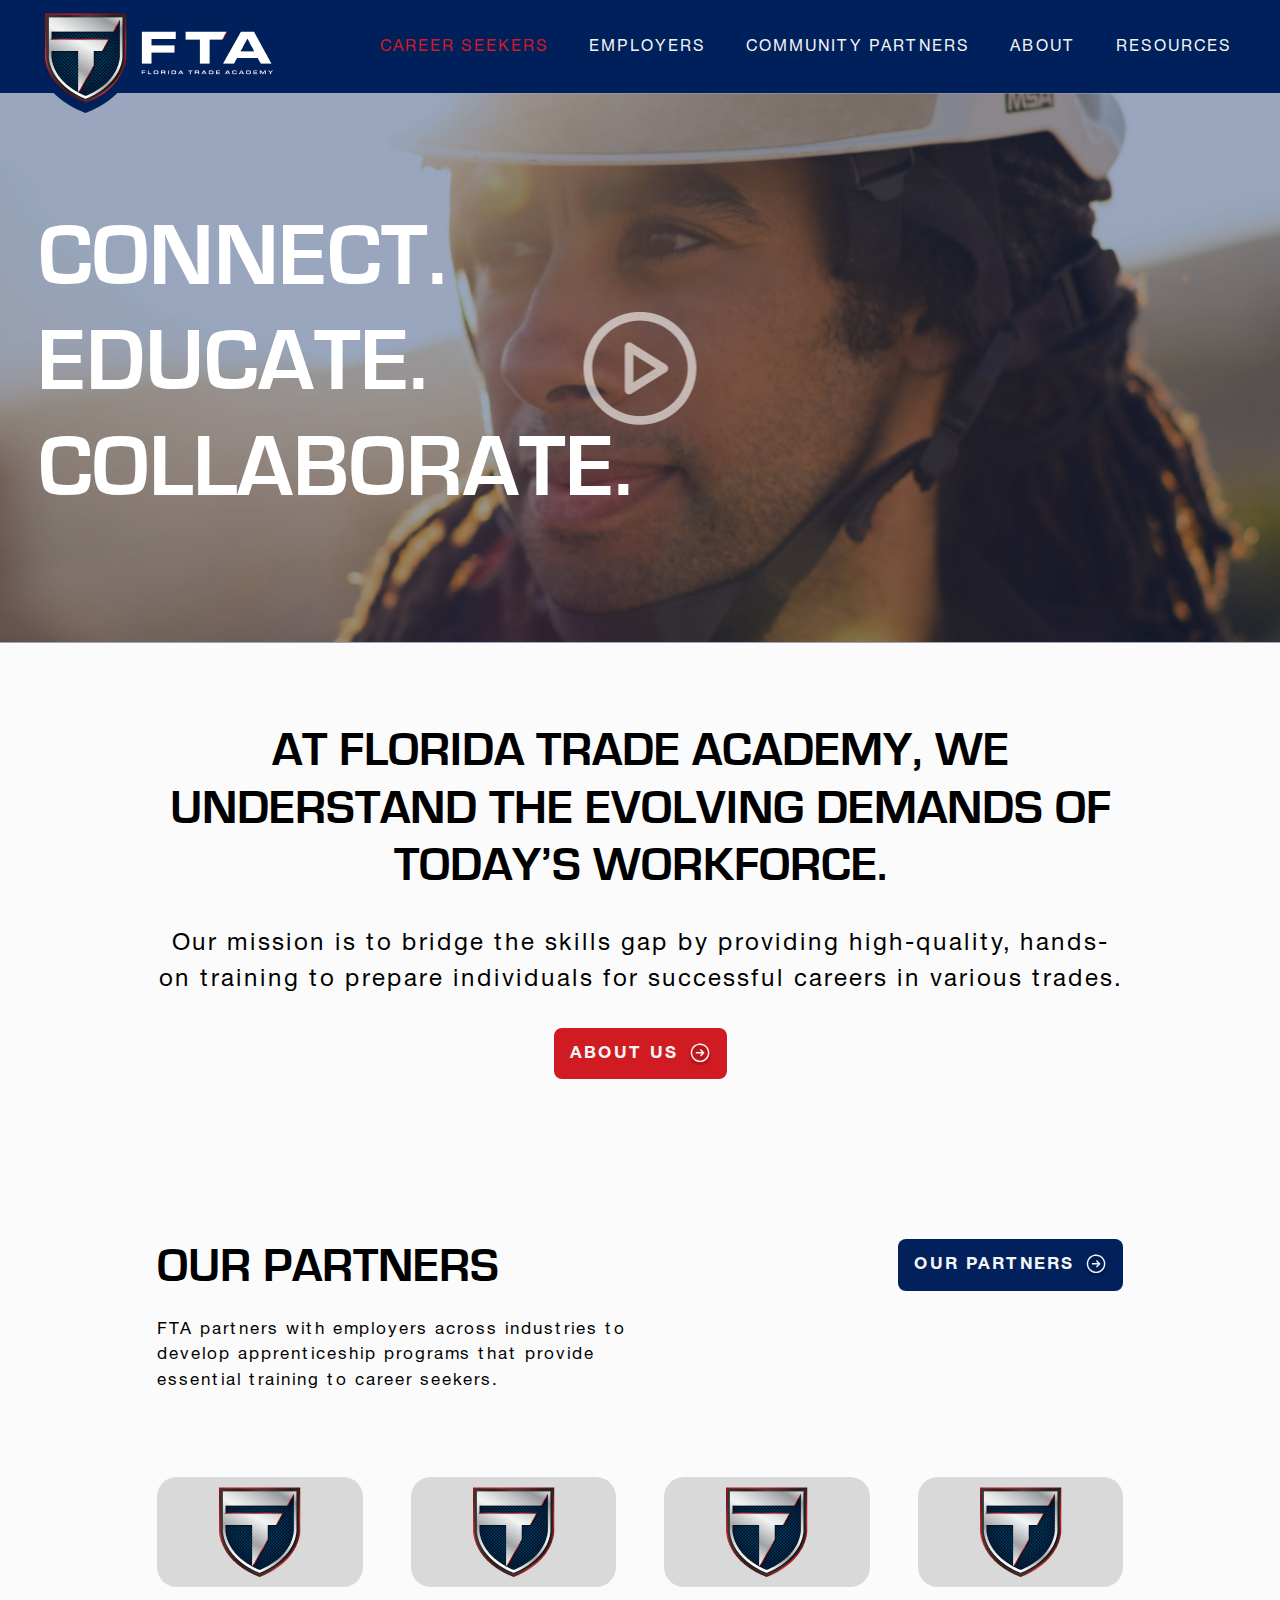
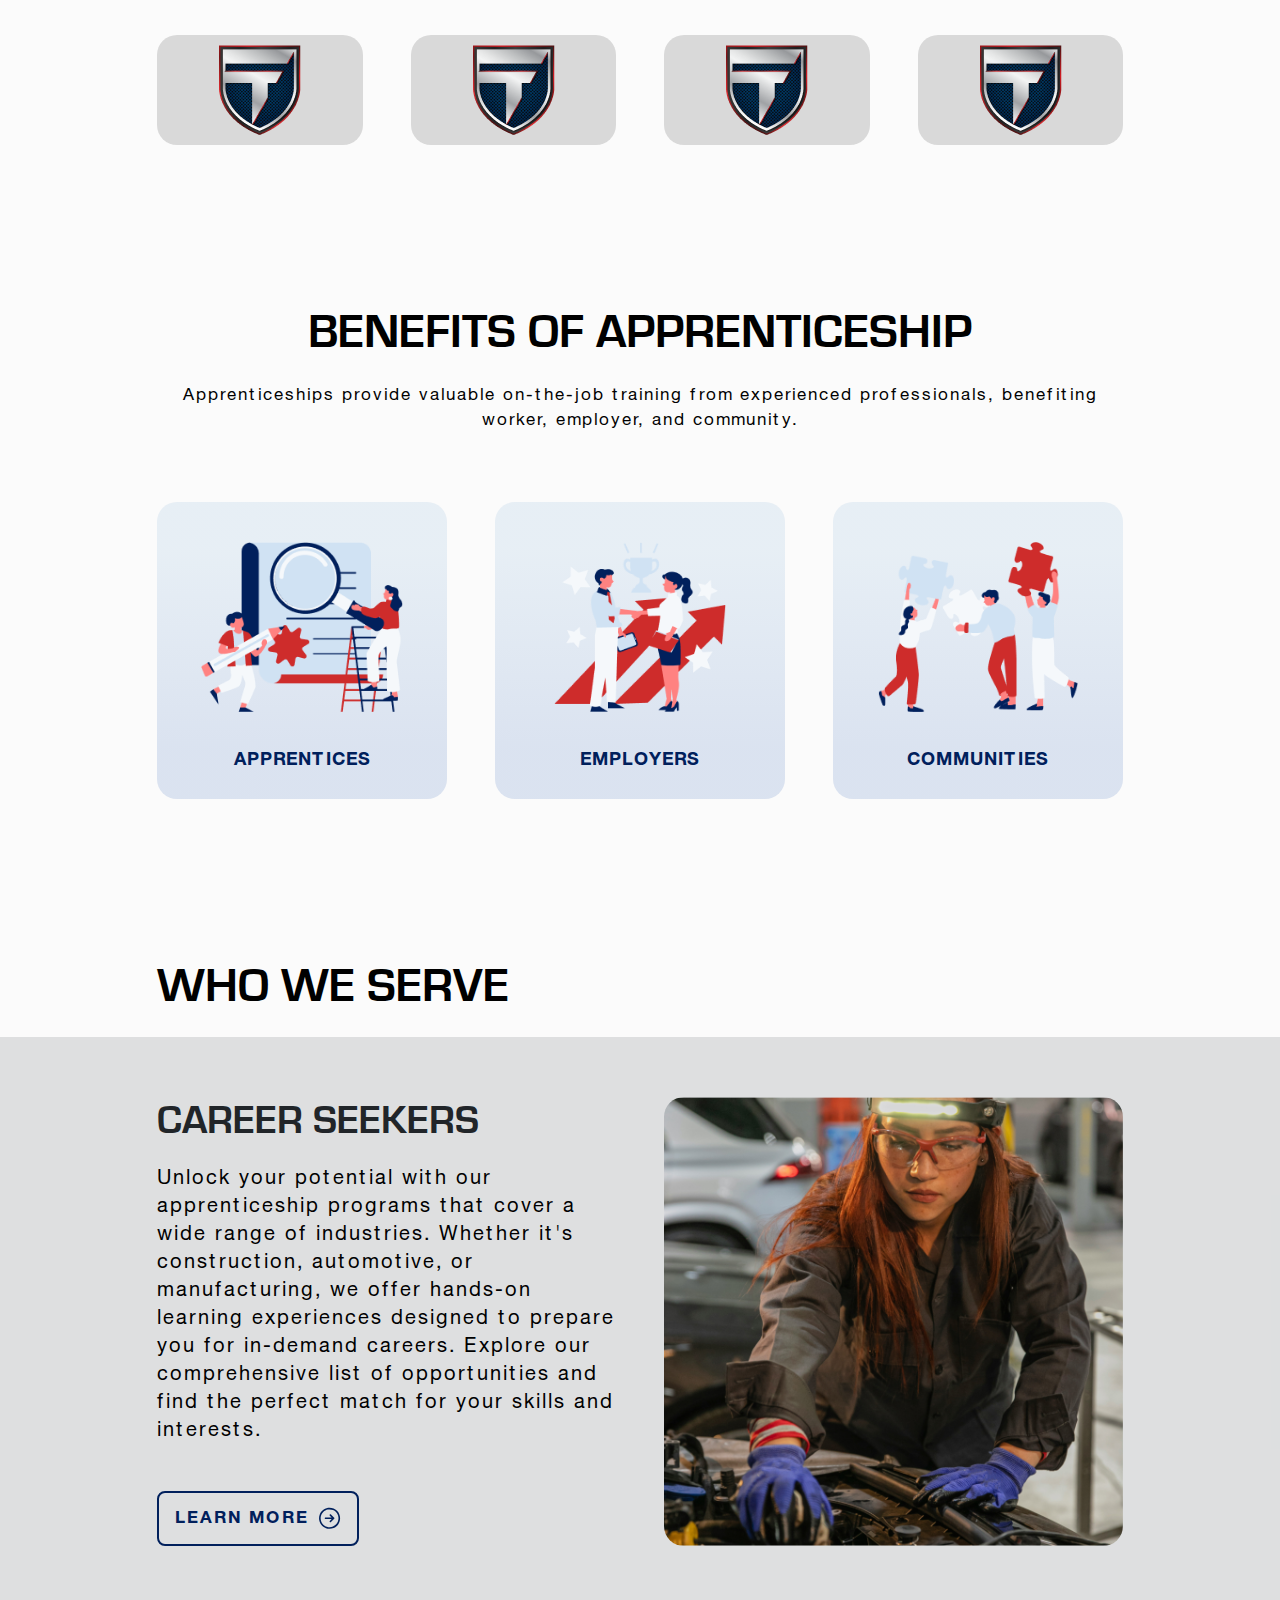
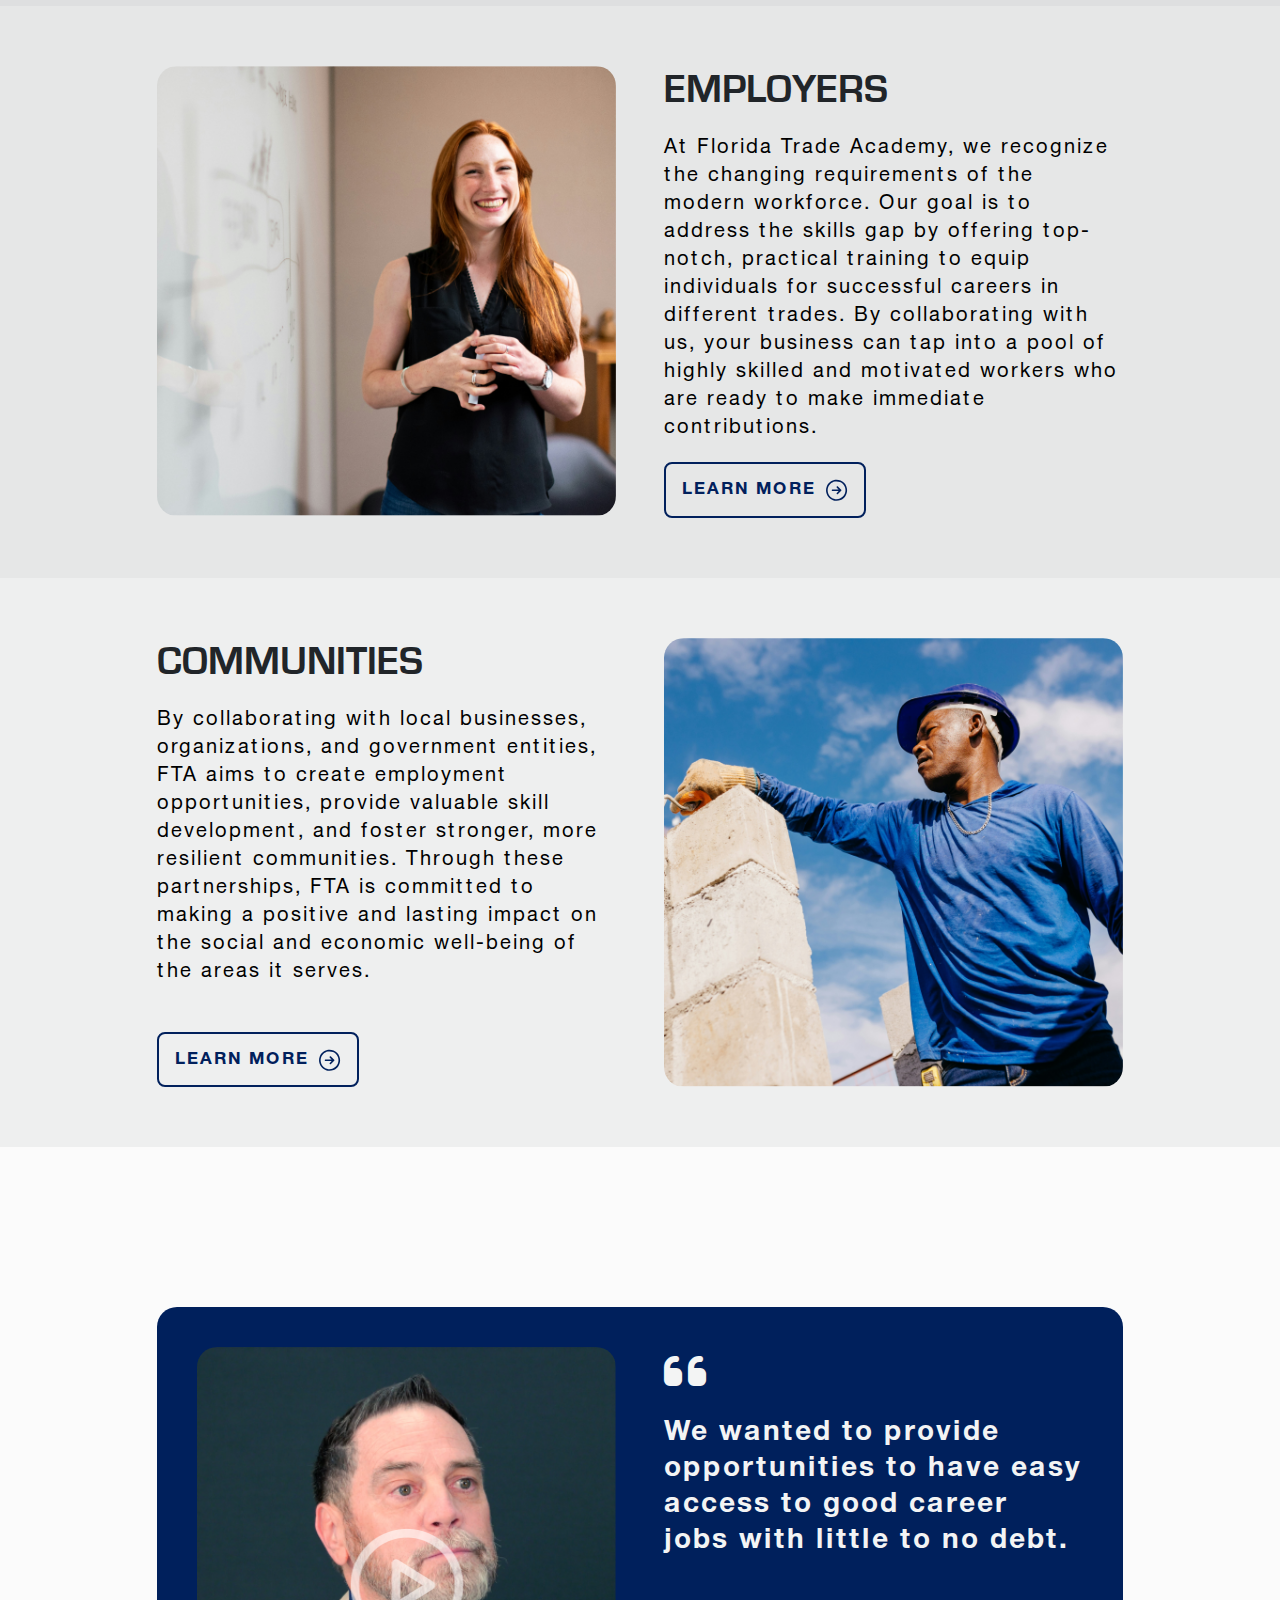
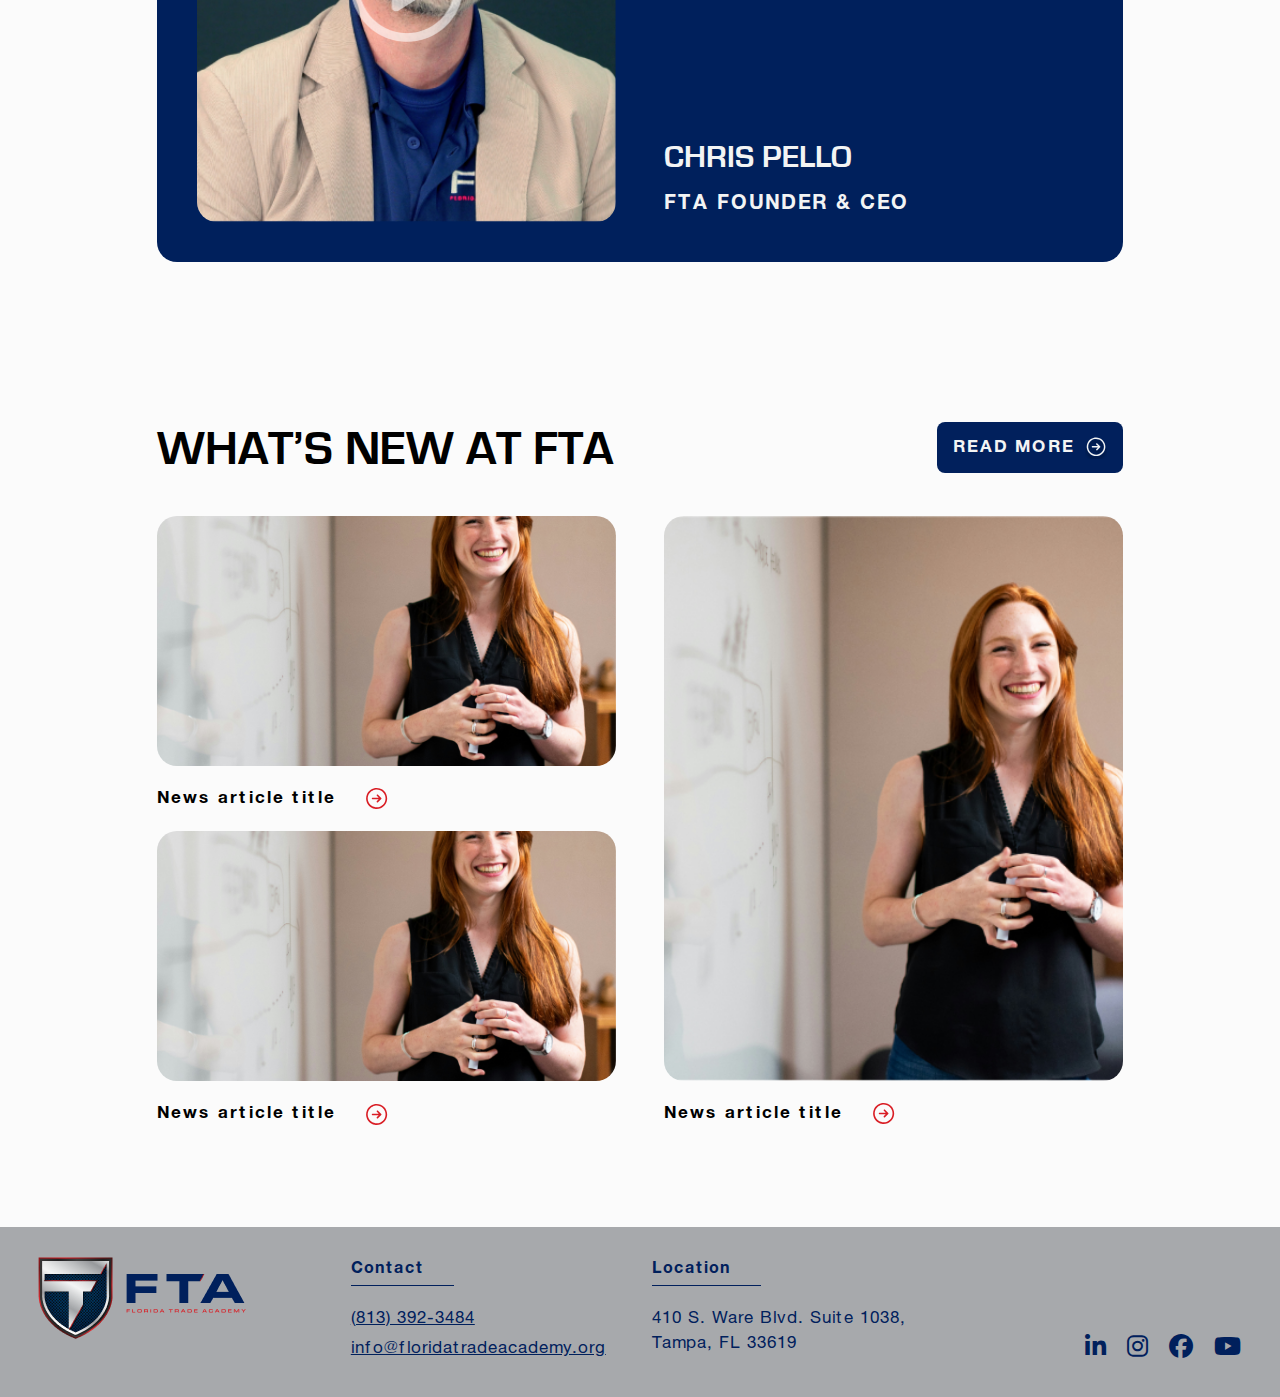
<file: index.html>
<!DOCTYPE html>
<html lang="en">

<head>
    <meta charset="utf-8">
    <title>FTA</title>
    <meta content="" name="keywords">
    <meta content="" name="description">
    <meta name="viewport" content="width=device-width, initial-scale=1.0">
    <link href="./assets/images/logo-icon.png" rel="icon">
    <link href="assets/css/bootstrap.min.css" rel="stylesheet">
    <link rel="stylesheet" href="https://cdnjs.cloudflare.com/ajax/libs/font-awesome/6.5.1/css/all.min.css" />
    <link href="assets/css/custom.css" rel="stylesheet">

</head>

<body>
    <div class="page-bg">
        <header id="header" class="header d-flex align-items-cente">
            <div class="container d-flex align-items-center justify-content-lg-between">
                <a href="index.html" class="logo me-auto me-lg-0">
                    <img src="assets/images/logo.png" alt="Food Hunt" class="img-fluid">
                </a>

                <nav id="navbar" class="navbar ms-auto">
                    <ul>
                        <li><a class="nav-link active" href="#">CAREER SEEKERS</a></li>
                        <li><a class="nav-link" href="#">EMPLOYERS</a></li>
                        <li><a class="nav-link" href="#">COMMUNITY PARTNERS</a></li>
                        <li><a class="nav-link" href="#">ABOUT</a></li>
                        <li><a class="nav-link" href="#">RESOURCES</a></li>
                    </ul>
                    <div class="header-cont">
                        <div class="row row-cols-1 g-5 header-info">
                            <div class="col">
                                <span class="header-title">Contact</span>
                                <div class="d-flex flex-column g-2">
                                    <a href="">(813) 392-3484</a>
                                    <a href="">info@floridatradeacademy.org</a>
                                </div>
                            </div>
                            <div class="col">
                                <span class="header-title">Location</span>
                                <div class="d-flex flex-column g-2">
                                    <p href="">410 S. Ware Blvd. Suite 1038, Tampa, FL 33619</p>
                                </div>
                            </div>
                            <div class="col social-icon">
                                <a href=""><i class="fa-brands fa-linkedin-in"></i></a>
                                <a href=""><i class="fa-brands fa-instagram"></i></a>
                                <a href=""><i class="fa-brands fa-facebook"></i></a>
                                <a href=""><i class="fa-brands fa-youtube"></i></a>
                            </div>
                        </div>
                    </div>

                </nav>
                <div class="mobile-nav-toggle ms-auto">
                    <div class="bar-1"></div>
                    <div class="bar-2"></div>
                    <div class="bar-3"></div>
                </div>
        </header>
        <main>
            <section class="home-banner-sec">
                <div class="banner-bg">
                    <img src="assets/images/video-img.jpg" alt="">
                </div>
                <div class="banner-cont">
                    <div class="container">
                        <div class="align-items-center">
                            <h1>Connect.<br> Educate.<br> Collaborate.</h1>
                        </div>
                        <a href="#" class="video-icon">
                            <img src="assets/images/video-icon.png" alt="">
                        </a>
                    </div>
                </div>
            </section>
            <section class="sec-padd about-sec">
                <div class="container-md">
                    <h2>At Florida Trade Academy, we understand the evolving demands of today’s workforce.</h2>
                    <p>Our mission is to bridge the skills gap by providing high-quality, hands-on training to prepare
                        individuals for successful careers in various trades. </p>
                    <a href="#" class="btn btn-secondary mx-auto">ABOUT US</a>
                </div>
            </section>
            <section class="sec-padd our-partner-sec">
                <div class="container-md">
                    <div class="row">
                        <div class="col-md-6">
                            <div class="sec-title">
                                <h2>our partners</h2>
                                <p>FTA partners with employers across industries to develop apprenticeship programs that
                                    provide essential training to career seekers.</p>
                            </div>
                        </div>
                        <div class="col-md-6">
                            <a href="#" class="btn btn-primary ms-md-auto">OUR PARTNERS</a>
                        </div>
                    </div>
                    <div class="row row-cols-2 row-cols-md-4 g-4 g-lg-5 mt-3">
                        <div class="col">
                            <div class="partner-logo">
                                <img src="assets/images/logo-icon.png" alt="">
                            </div>
                        </div>
                        <div class="col">
                            <div class="partner-logo">
                                <img src="assets/images/logo-icon.png" alt="">
                            </div>
                        </div>
                        <div class="col">
                            <div class="partner-logo">
                                <img src="assets/images/logo-icon.png" alt="">
                            </div>
                        </div>
                        <div class="col">
                            <div class="partner-logo">
                                <img src="assets/images/logo-icon.png" alt="">
                            </div>
                        </div>
                        <div class="col">
                            <div class="partner-logo">
                                <img src="assets/images/logo-icon.png" alt="">
                            </div>
                        </div>
                        <div class="col">
                            <div class="partner-logo">
                                <img src="assets/images/logo-icon.png" alt="">
                            </div>
                        </div>
                        <div class="col">
                            <div class="partner-logo">
                                <img src="assets/images/logo-icon.png" alt="">
                            </div>
                        </div>
                        <div class="col">
                            <div class="partner-logo">
                                <img src="assets/images/logo-icon.png" alt="">
                            </div>
                        </div>
                    </div>
                </div>
            </section>
            <section class="sec-padd benefits-sec">
                <div class="container-md">
                    <div class="sec-title text-md-center">
                        <h2>benefits of apprenticeship</h2>
                        <p>Apprenticeships provide valuable on-the-job training from experienced professionals,
                            benefiting worker, employer, and community.</p>
                    </div>
                    <div class="row row-cols-1 row-cols-lg-3 g-4 g-md-5 mt-3">
                        <div class="col">
                            <div class="benefits-box">
                                <img src="assets/images/benefits-1.png" alt="">
                                <p>APPRENTICES</p>
                            </div>
                        </div>
                        <div class="col">
                            <div class="benefits-box">
                                <img src="assets/images/benefits-2.png" alt="">
                                <p>EMPLOYERS</p>
                            </div>
                        </div>
                        <div class="col">
                            <div class="benefits-box">
                                <img src="assets/images/benefits-3.png" alt="">
                                <p>COMMUNITIES</p>
                            </div>
                        </div>
                    </div>
                </div>
            </section>
            <section class="sec-padd whoweserve-sec">
                <div class="container-md">
                    <div class="sec-title">
                        <h2>who we serve</h2>
                    </div>
                </div>
                <div class="bg-section">
                <div class="containt-box">
                    <div class="container-md">
                        <div class="row row-cols-1 row-cols-md-2 g-4 g-md-5">
                            <div class="col cont-aria">
                                <h3>career seekers</h3>
                                <p>Unlock your potential with our apprenticeship programs that cover a wide range of
                                    industries. Whether it's construction, automotive, or manufacturing, we offer
                                    hands-on learning experiences designed to prepare you for in-demand careers. Explore
                                    our comprehensive list of opportunities and find the perfect match for your skills
                                    and interests.</p>
                                <a href="" class="btn btn-outline-primary mt-auto ms-0">LEARN MORE</a>
                            </div>
                            <div class="col img-aria">
                                <img src="assets/images/whoweserve-1.png" alt="">
                            </div>
                        </div>
                    </div>
                </div>
                <div class="containt-box">
                    <div class="container-md">
                        <div class="row row-cols-1 row-cols-md-2 g-4 g-md-5">
                            <div class="col cont-aria">
                                <h3>employers</h3>
                                <p>At Florida Trade Academy, we recognize the changing requirements of the modern workforce. Our goal is to address the skills gap by offering top-notch, practical training to equip individuals for successful careers in different trades. By collaborating with us, your business can tap into a pool of highly skilled and motivated workers who are ready to make immediate contributions.</p>
                                <a href="" class="btn btn-outline-primary mt-auto ms-0">LEARN MORE</a>
                            </div>
                            <div class="col img-aria">
                                <img src="assets/images/whoweserve-2.png" alt="">
                            </div>
                        </div>
                    </div>
                </div>
                <div class="containt-box">
                    <div class="container-md">
                        <div class="row row-cols-1 row-cols-md-2 g-4 g-md-5">
                            <div class="col cont-aria">
                                <h3>communities</h3>
                                <p>By collaborating with local businesses, organizations, and government entities, FTA aims to create employment opportunities, provide valuable skill development, and foster stronger, more resilient communities. Through these partnerships, FTA is committed to making a positive and lasting impact on the social and economic well-being of the areas it serves.
                                </p>
                                <a href="" class="btn btn-outline-primary mt-auto ms-0">LEARN MORE</a>
                            </div>
                            <div class="col img-aria">
                                <img src="assets/images/whoweserve-3.png" alt="">
                            </div>
                        </div>
                    </div>
                </div>
            </div>

            </section>
            <section class="sec-padd testimonial-sec">
                <div class="container-md">
                    <div class="testimonial-sec-box">
                        <div class="row row-cols-1 row-cols-md-2 g-4 g-md-5">
                            <div class="col position-relative">
                                <img src="assets/images/testimonial-img.png" alt="">
                                <a href="#" class="video-icon">
                                    <img src="assets/images/video-icon.png" alt="">
                                </a>
                            </div>
                            <div class="col d-flex flex-column">
                                <i class="fa-solid fa-quote-left"></i>
                                <p>We wanted to provide opportunities to have easy access to good career jobs with little to no debt.</p>
                               
                                <div class="mt-auto">
                                    <h4 class="name">chris pello</h4>
                                    <p class="post">FTA FOUNDER & CEO</p>
                                </div>
                            </div>
                            
                        </div>
                    </div>
                </div>
            </section>
            <section class="sec-padd whatnew-sec">
                <div class="container-md">
                    <div class="row">
                        <div class="col-md-6">
                            <div class="sec-title">
                                <h2>what’s new at fta</h2>
                            </div>
                        </div>
                        <div class="col-md-6 d-none d-md-block">
                            <a href="#" class="btn btn-primary ms-auto me-0">READ MORE</a>
                        </div>
                    </div>
                    <div class="row row-cols-1 row-cols-md-2 gx-4 gx-md-5 mt-3">
                        <div class="col">
                            <a href="" class="whatnew-news">
                                <img src="assets/images/whoweserve-2.png" alt="">
                                <span class="btn-link">News article title</span>
                            </a>
                            <a href="" class="whatnew-news mb-0">
                                <img src="assets/images/whoweserve-2.png" alt="">
                                 <span class="btn-link">News article title</span>
                            </a>
                        </div>
                        <div class="col">
                            <a href="" class="whatnew-news h-full">
                                <img src="assets/images/whoweserve-2.png" alt="">
                                 <span class="btn-link">News article title</span>
                            </a>
                        </div>
                       
                    </div>
                    <div class="d-block d-md-none mt-4">
                        <a href="#" class="btn btn-primary">READ MORE</a>
                    </div>
                </div>
            </section>
        </main>
        <footer class="footer">
            <div class="container">
                <div class="row g-5">
                    <div class="col-12 col-sm-12 col-md-3 col-lg-3">
                        <a href="#">
                            <img src="assets/images/footer-logo.png" alt="">
                        </a>
                    </div>
                    <div class="col-12 col-sm-12 col-md-6 col-lg-6">
                        <div class="row row-cols-1 row-cols-lg-2 g-5 g-md-4 footer-info">
                            <div class="col">
                                <span class="footer-title">Contact</span>
                                <div class="d-flex flex-column g-2">
                                    <a href="">(813) 392-3484</a>
                                    <a href="">info@floridatradeacademy.org</a>
                                </div>
                            </div>
                            <div class="col">
                                <span class="footer-title">Location</span>
                                <div class="d-flex flex-column g-2">
                                    <p href="">410 S. Ware Blvd. Suite 1038, Tampa, FL 33619</p>
                                </div>
                            </div>
                        </div>
                    </div> 
                    <div class="col-12 col-sm-12 col-md-3 col-lg-3">
                        <div class="social-icon">
                            <a href=""><i class="fa-brands fa-linkedin-in"></i></a>
                            <a href=""><i class="fa-brands fa-instagram"></i></a>
                            <a href=""><i class="fa-brands fa-facebook"></i></a>
                            <a href=""><i class="fa-brands fa-youtube"></i></a>
                        </div>
                    </div>
                </div>
            </div>

        </footer>
    </div>
    <script src="assets/js/jquery-3.4.1.min.js"></script>
    <script src="assets/js/bootstrap.bundle.min.js"></script>
    <script src="assets/js/custom.js"></script>

</body>

</html>
</file>
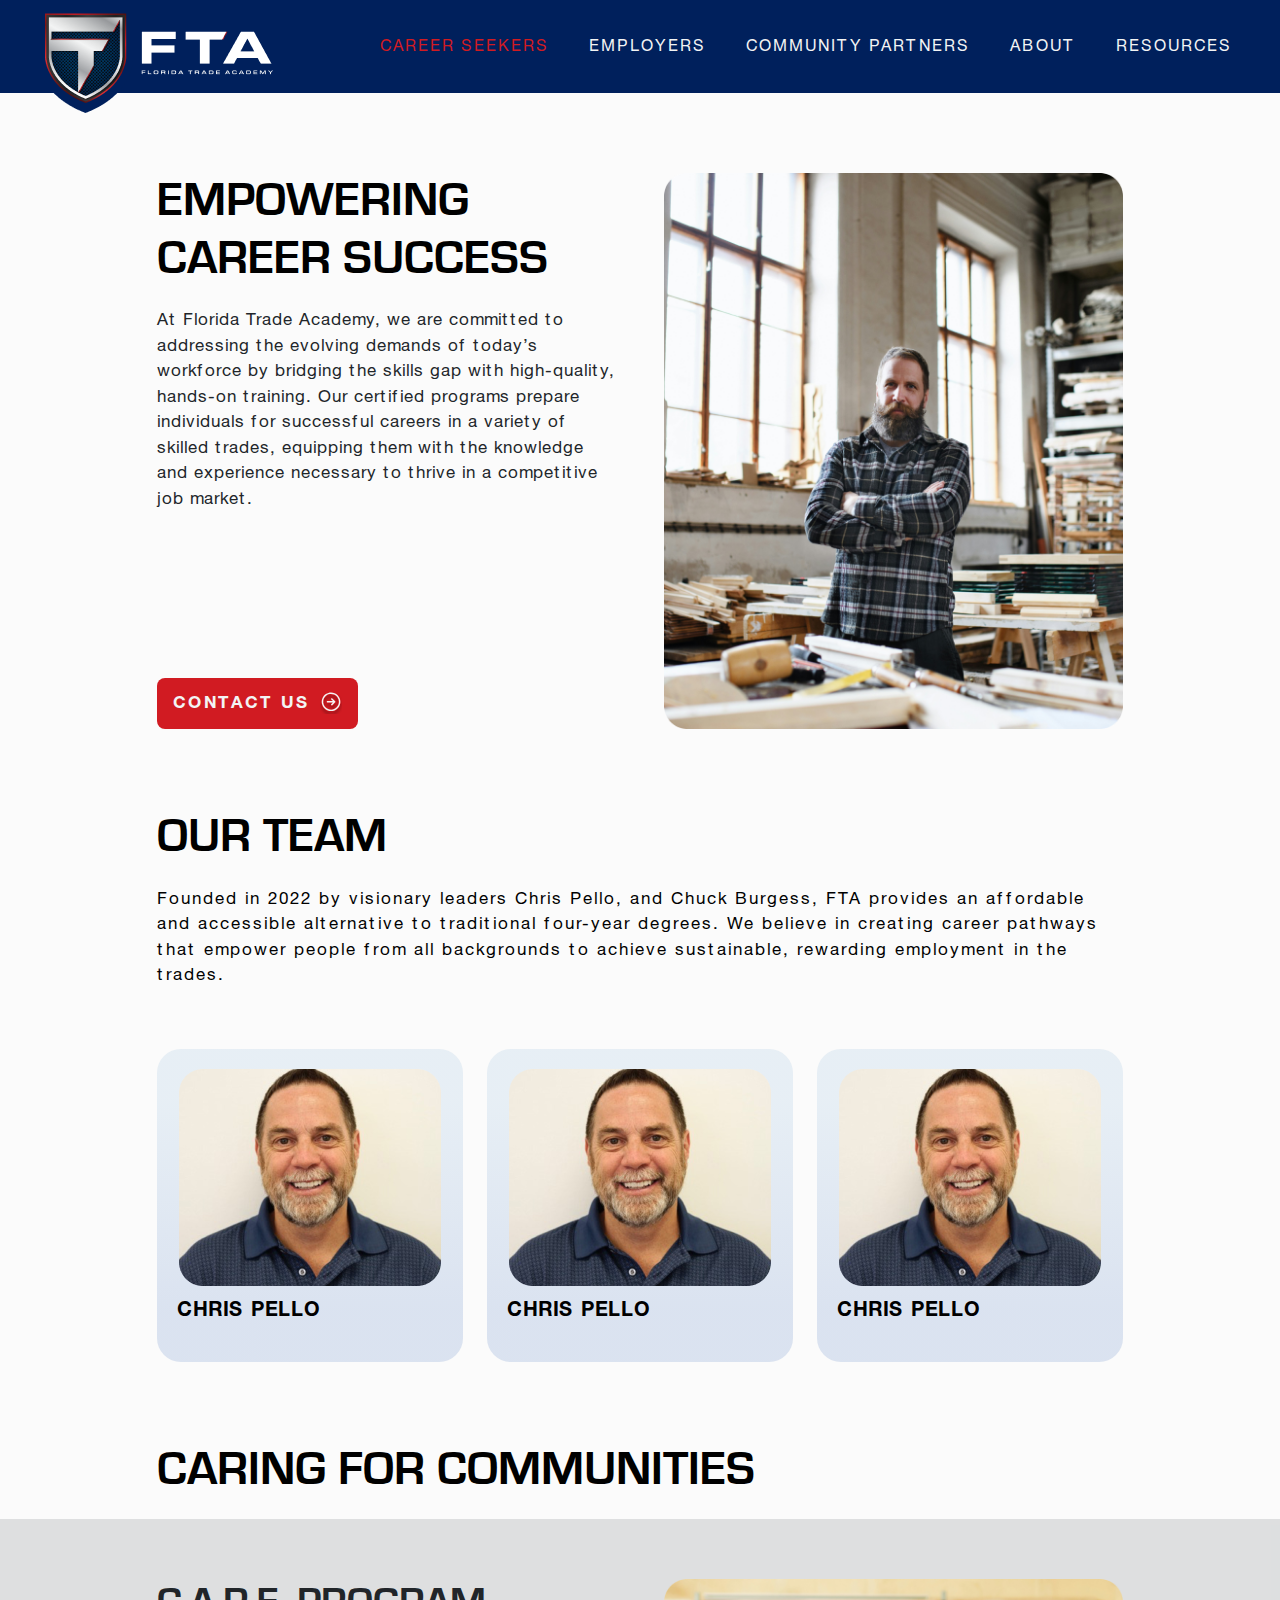
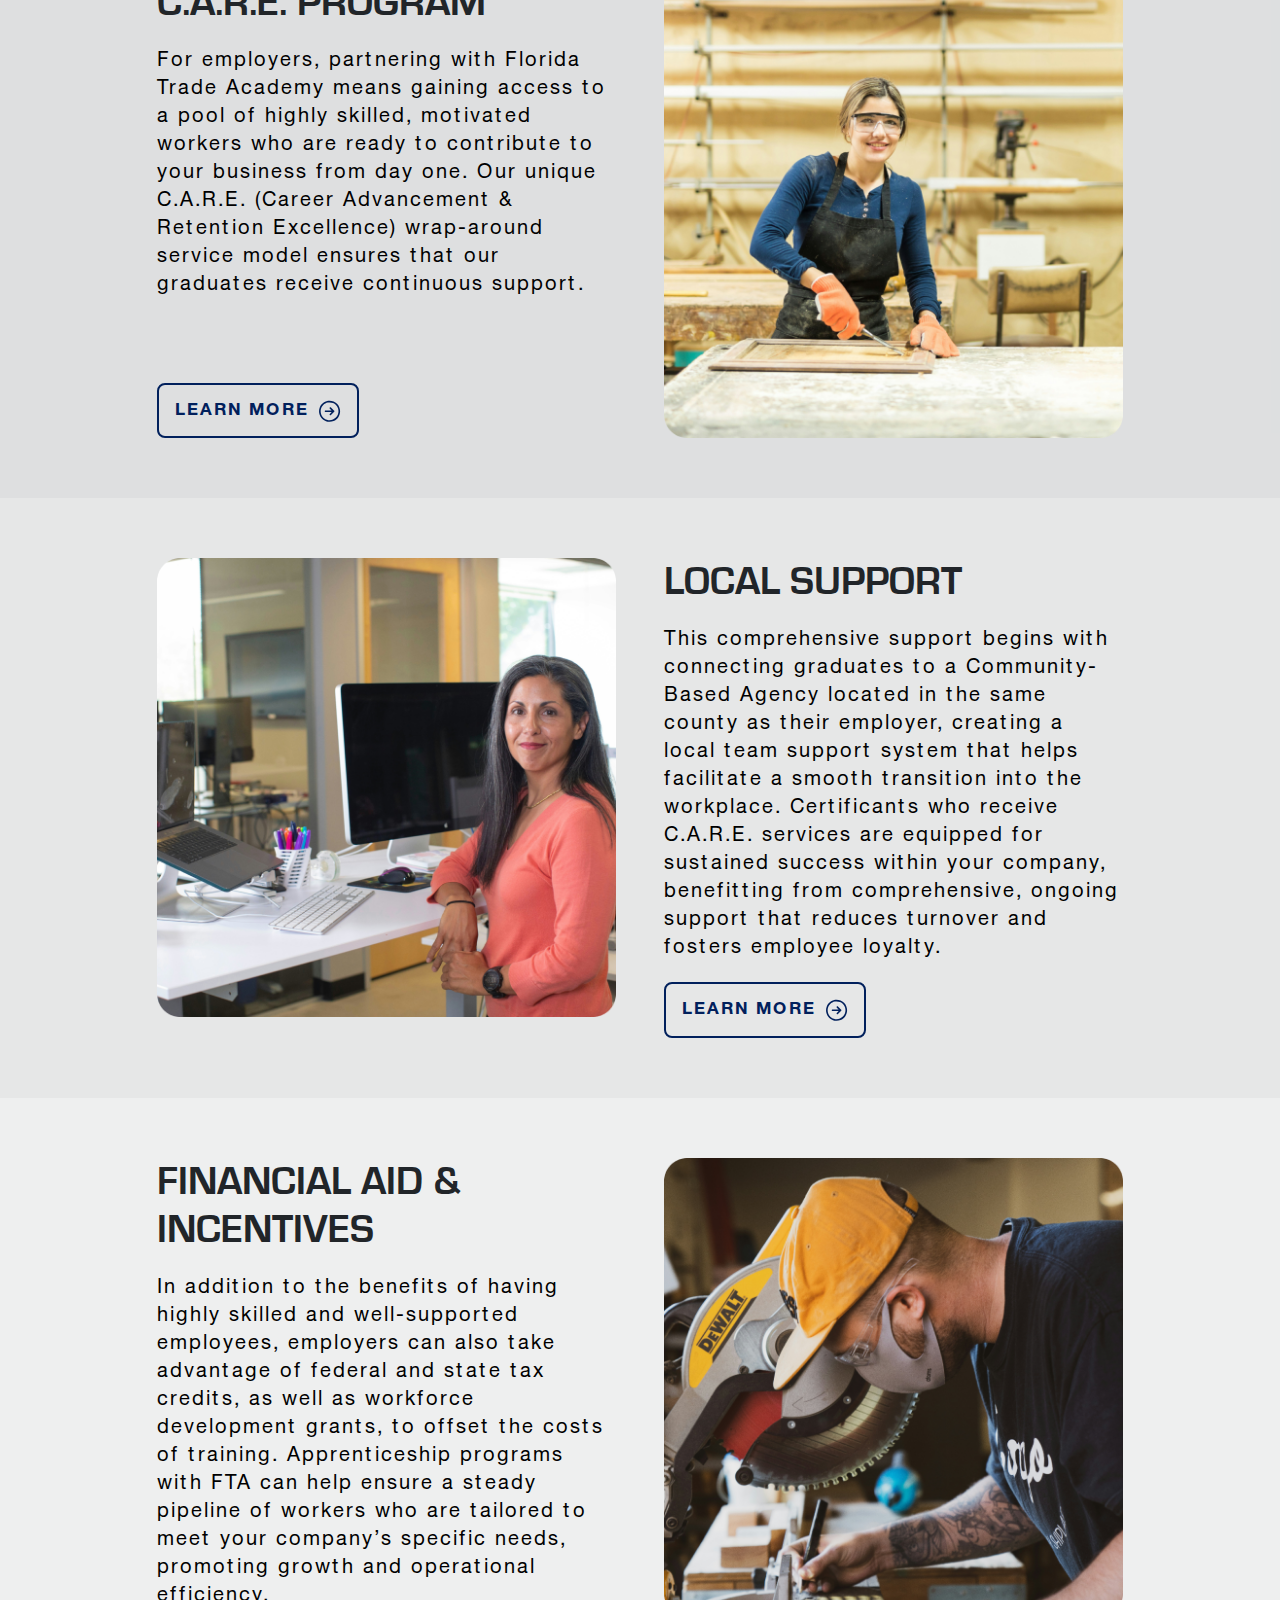
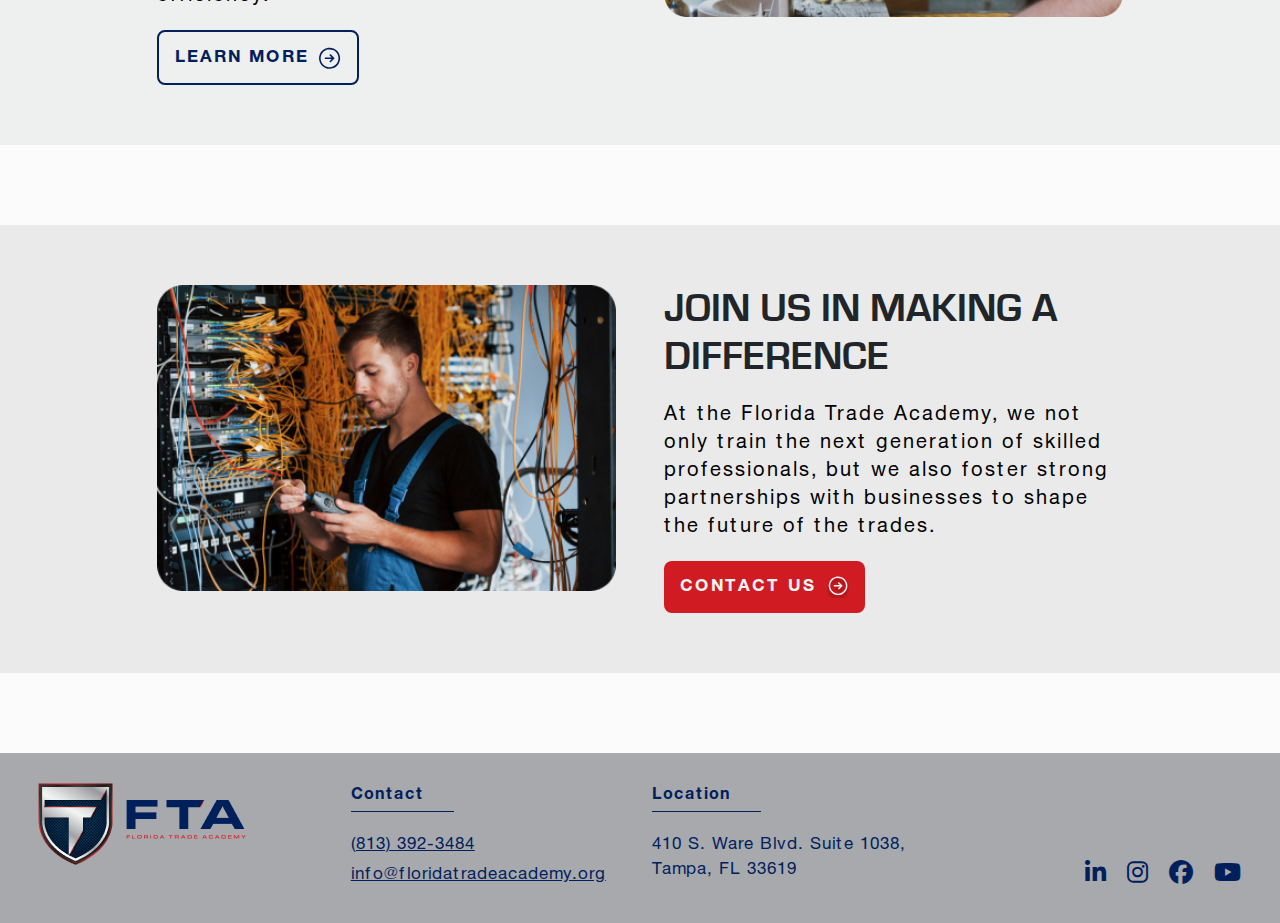
<file: about.html>
<!DOCTYPE html>
<html lang="en">

<head>
  <meta charset="utf-8">
  <title>FTA</title>
  <meta content="" name="keywords">
  <meta content="" name="description">
  <meta name="viewport" content="width=device-width, initial-scale=1.0">
  <link href="./assets/images/logo-icon.png" rel="icon">
  <link href="assets/css/bootstrap.min.css" rel="stylesheet">
  <link rel="stylesheet" href="https://cdnjs.cloudflare.com/ajax/libs/font-awesome/6.5.1/css/all.min.css" />
  <link href="assets/css/custom.css" rel="stylesheet">

</head>

<body>
  <div class="page-bg">
    <header id="header" class="header d-flex align-items-cente">
      <div class="container d-flex align-items-center justify-content-lg-between">
        <a href="index.html" class="logo me-auto me-lg-0">
          <img src="assets/images/logo.png" alt="Food Hunt" class="img-fluid">
        </a>

        <nav id="navbar" class="navbar ms-auto">
          <ul>
            <li><a class="nav-link active" href="#">CAREER SEEKERS</a></li>
            <li><a class="nav-link" href="#">EMPLOYERS</a></li>
            <li><a class="nav-link" href="#">COMMUNITY PARTNERS</a></li>
            <li><a class="nav-link" href="#">ABOUT</a></li>
            <li><a class="nav-link" href="#">RESOURCES</a></li>
          </ul>
          <div class="header-cont">
            <div class="row row-cols-1 g-5 header-info">
              <div class="col">
                <span class="header-title">Contact</span>
                <div class="d-flex flex-column g-2">
                  <a href="">(813) 392-3484</a>
                  <a href="">info@floridatradeacademy.org</a>
                </div>
              </div>
              <div class="col">
                <span class="header-title">Location</span>
                <div class="d-flex flex-column g-2">
                  <p href="">410 S. Ware Blvd. Suite 1038, Tampa, FL 33619</p>
                </div>
              </div>
              <div class="col social-icon">
                <a href=""><i class="fa-brands fa-linkedin-in"></i></a>
                <a href=""><i class="fa-brands fa-instagram"></i></a>
                <a href=""><i class="fa-brands fa-facebook"></i></a>
                <a href=""><i class="fa-brands fa-youtube"></i></a>
              </div>
            </div>
          </div>

        </nav>
        <div class="mobile-nav-toggle ms-auto">
          <div class="bar-1"></div>
          <div class="bar-2"></div>
          <div class="bar-3"></div>
        </div>
    </header>
    <main>
      <section class="sec-padd">
        <div class="container-md">
          <div class="row row-cols-1 row-cols-md-2 g-4 g-md-5">
            <div class="col cont-aria">
              <div class="sec-title">
                <h2>EMPOWERING CAREER SUCCESS</h2>
              </div>
              <p>At Florida Trade Academy, we are committed to addressing the evolving demands of today’s workforce by
                bridging the skills gap with high-quality, hands-on training. Our certified programs prepare individuals
                for successful careers in a variety of skilled trades, equipping them with the knowledge and experience
                necessary to thrive in a competitive job market.</p>
              <a href="" class="btn btn-secondary mt-auto ms-0">CONTACT US</a>
            </div>
            <div class="col img-aria">
              <img src="assets/images/aboutpage1.png" alt="">
            </div>
          </div>
        </div>
      </section>
      <section class="sec-padds">
        <div class="container-md">
          <div class="row">
            <div class="col-md-12">
              <div class="sec-title">
                <h2>OUR TEAM</h2>
                <p>Founded in 2022 by visionary leaders Chris Pello, and Chuck Burgess, FTA provides an affordable and
                  accessible alternative to traditional four-year degrees. We believe in creating career pathways that
                  empower people from all backgrounds to achieve sustainable, rewarding employment in the trades.</p>
              </div>
            </div>
          </div>
          <div class="row row-cols-1 row-cols-md-3 g-4 mt-3">
            <div class="col">
              <div class="ourteam-box">
                <img src="assets/images/team-img.png" alt="">
                <p>CHRIS PELLO</p>
              </div>
            </div>
            <div class="col">
              <div class="ourteam-box">
                <img src="assets/images/team-img.png" alt="">
                <p>CHRIS PELLO</p>
              </div>
            </div>
            <div class="col">
              <div class="ourteam-box">
                <img src="assets/images/team-img.png" alt="">
                <p>CHRIS PELLO</p>
              </div>
            </div>

          </div>
        </div>
      </section>

      <section class="sec-padd whoweserve-sec">
        <div class="container-md">
          <div class="sec-title">
            <h2>caring for communities</h2>
          </div>
        </div>
        <div class="bg-section">
          <div class="containt-box">
            <div class="container-md">
              <div class="row row-cols-1 row-cols-md-2 g-4 g-md-5">
                <div class="col cont-aria">
                  <h3>c.a.r.e. program</h3>
                  <p>For employers, partnering with Florida Trade Academy means gaining access to a pool of highly
                    skilled, motivated workers who are ready to contribute to your business from day one. Our unique
                    C.A.R.E. (Career Advancement & Retention Excellence) wrap-around service model ensures that our
                    graduates receive continuous support.</p>
                  <a href="" class="btn btn-outline-primary mt-auto ms-0">LEARN MORE</a>
                </div>
                <div class="col img-aria">
                  <img src="assets/images/caring-1.png" alt="">
                </div>
              </div>
            </div>
          </div>
          <div class="containt-box">
            <div class="container-md">
              <div class="row row-cols-1 row-cols-md-2 g-4 g-md-5">
                <div class="col cont-aria">
                  <h3>local support</h3>
                  <p>This comprehensive support begins with connecting graduates to a Community-Based Agency located in
                    the same county as their employer, creating a local team support system that helps facilitate a
                    smooth transition into the workplace. Certificants who receive C.A.R.E. services are equipped for
                    sustained success within your company, benefitting from comprehensive, ongoing support that reduces
                    turnover and fosters employee loyalty.</p>
                  <a href="" class="btn btn-outline-primary mt-auto ms-0">LEARN MORE</a>
                </div>
                <div class="col img-aria">
                  <img src="assets/images/caring-2.png" alt="">
                </div>
              </div>
            </div>
          </div>
          <div class="containt-box">
            <div class="container-md">
              <div class="row row-cols-1 row-cols-md-2 g-4 g-md-5">
                <div class="col cont-aria">
                  <h3>financial aid & incentives</h3>
                  <p>In addition to the benefits of having highly skilled and well-supported employees, employers can
                    also take advantage of federal and state tax credits, as well as workforce development grants, to
                    offset the costs of training. Apprenticeship programs with FTA can help ensure a steady pipeline of
                    workers who are tailored to meet your company’s specific needs, promoting growth and operational
                    efficiency.
                  </p>
                  <a href="" class="btn btn-outline-primary mt-auto ms-0">LEARN MORE</a>
                </div>
                <div class="col img-aria">
                  <img src="assets/images/caring-3.png" alt="">
                </div>
              </div>
            </div>
          </div>
        </div>
      </section>
      <section class="sec-padd pt-0">
        <div class="bg-section ">
          <div class="containt-box bg-gray-50">
            <div class="container-md">
              <div class="row row-cols-1 row-cols-md-2 g-4 g-md-5">
                <div class="col img-aria">
                  <img src="assets/images/join-us-in-making.png" alt="">
                </div>
                <div class="col cont-aria">
                  <h3>join us in making a difference</h3>
                  <p>At the Florida Trade Academy, we not only train the next generation of skilled professionals, but we also foster strong partnerships with businesses to shape the future of the trades.
                  </p>
                  <a href="" class="btn btn-secondary mt-auto ms-0">CONTACT US</a>
                </div>
                
              </div>
            </div>
          </div>
        </div>
      </section>

    </main>
    <footer class="footer">
      <div class="container">
        <div class="row g-5">
          <div class="col-12 col-sm-12 col-md-3 col-lg-3">
            <a href="#">
              <img src="assets/images/footer-logo.png" alt="">
            </a>
          </div>
          <div class="col-12 col-sm-12 col-md-6 col-lg-6">
            <div class="row row-cols-1 row-cols-lg-2 g-5 g-md-4 footer-info">
              <div class="col">
                <span class="footer-title">Contact</span>
                <div class="d-flex flex-column g-2">
                  <a href="">(813) 392-3484</a>
                  <a href="">info@floridatradeacademy.org</a>
                </div>
              </div>
              <div class="col">
                <span class="footer-title">Location</span>
                <div class="d-flex flex-column g-2">
                  <p href="">410 S. Ware Blvd. Suite 1038, Tampa, FL 33619</p>
                </div>
              </div>
            </div>
          </div>
          <div class="col-12 col-sm-12 col-md-3 col-lg-3">
            <div class="social-icon">
              <a href=""><i class="fa-brands fa-linkedin-in"></i></a>
              <a href=""><i class="fa-brands fa-instagram"></i></a>
              <a href=""><i class="fa-brands fa-facebook"></i></a>
              <a href=""><i class="fa-brands fa-youtube"></i></a>
            </div>
          </div>
        </div>
      </div>

    </footer>
  </div>
  <script src="assets/js/jquery-3.4.1.min.js"></script>
  <script src="assets/js/bootstrap.bundle.min.js"></script>
  <script src="assets/js/custom.js"></script>

</body>

</html>
</file>
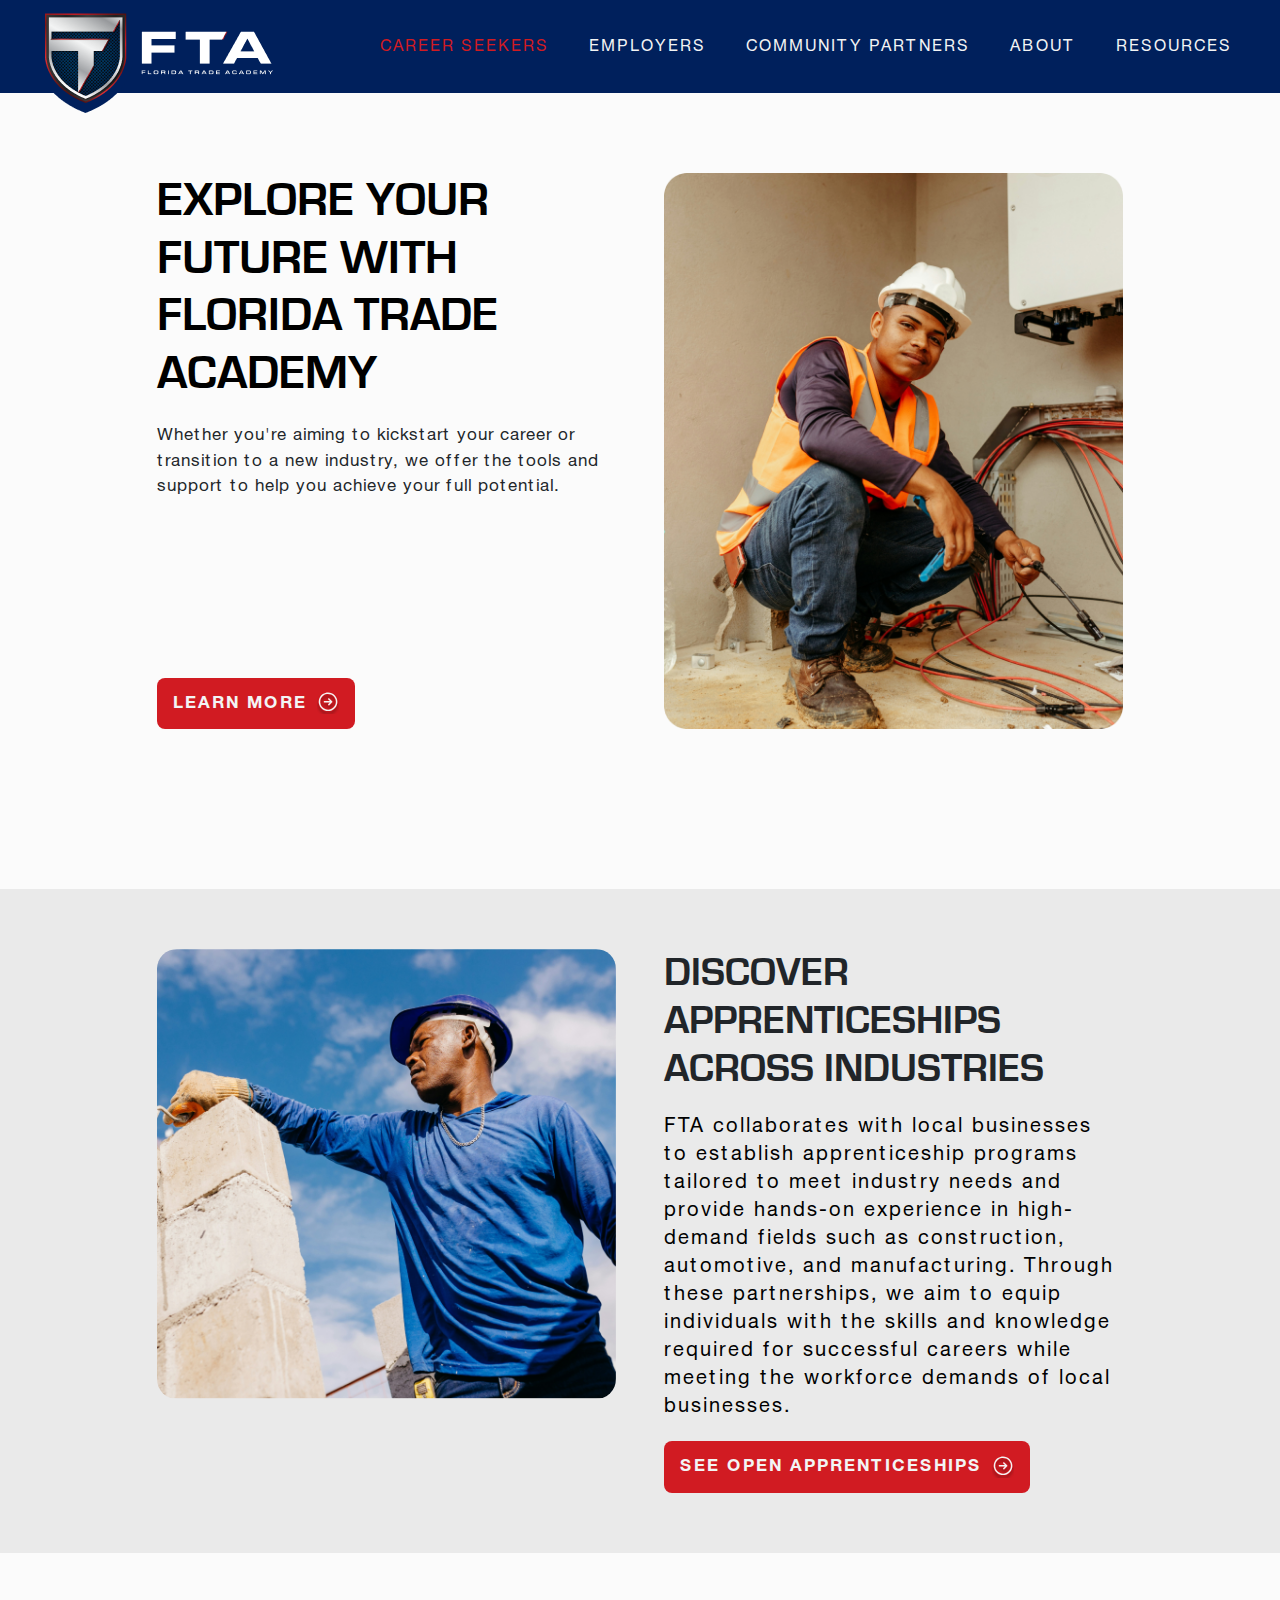
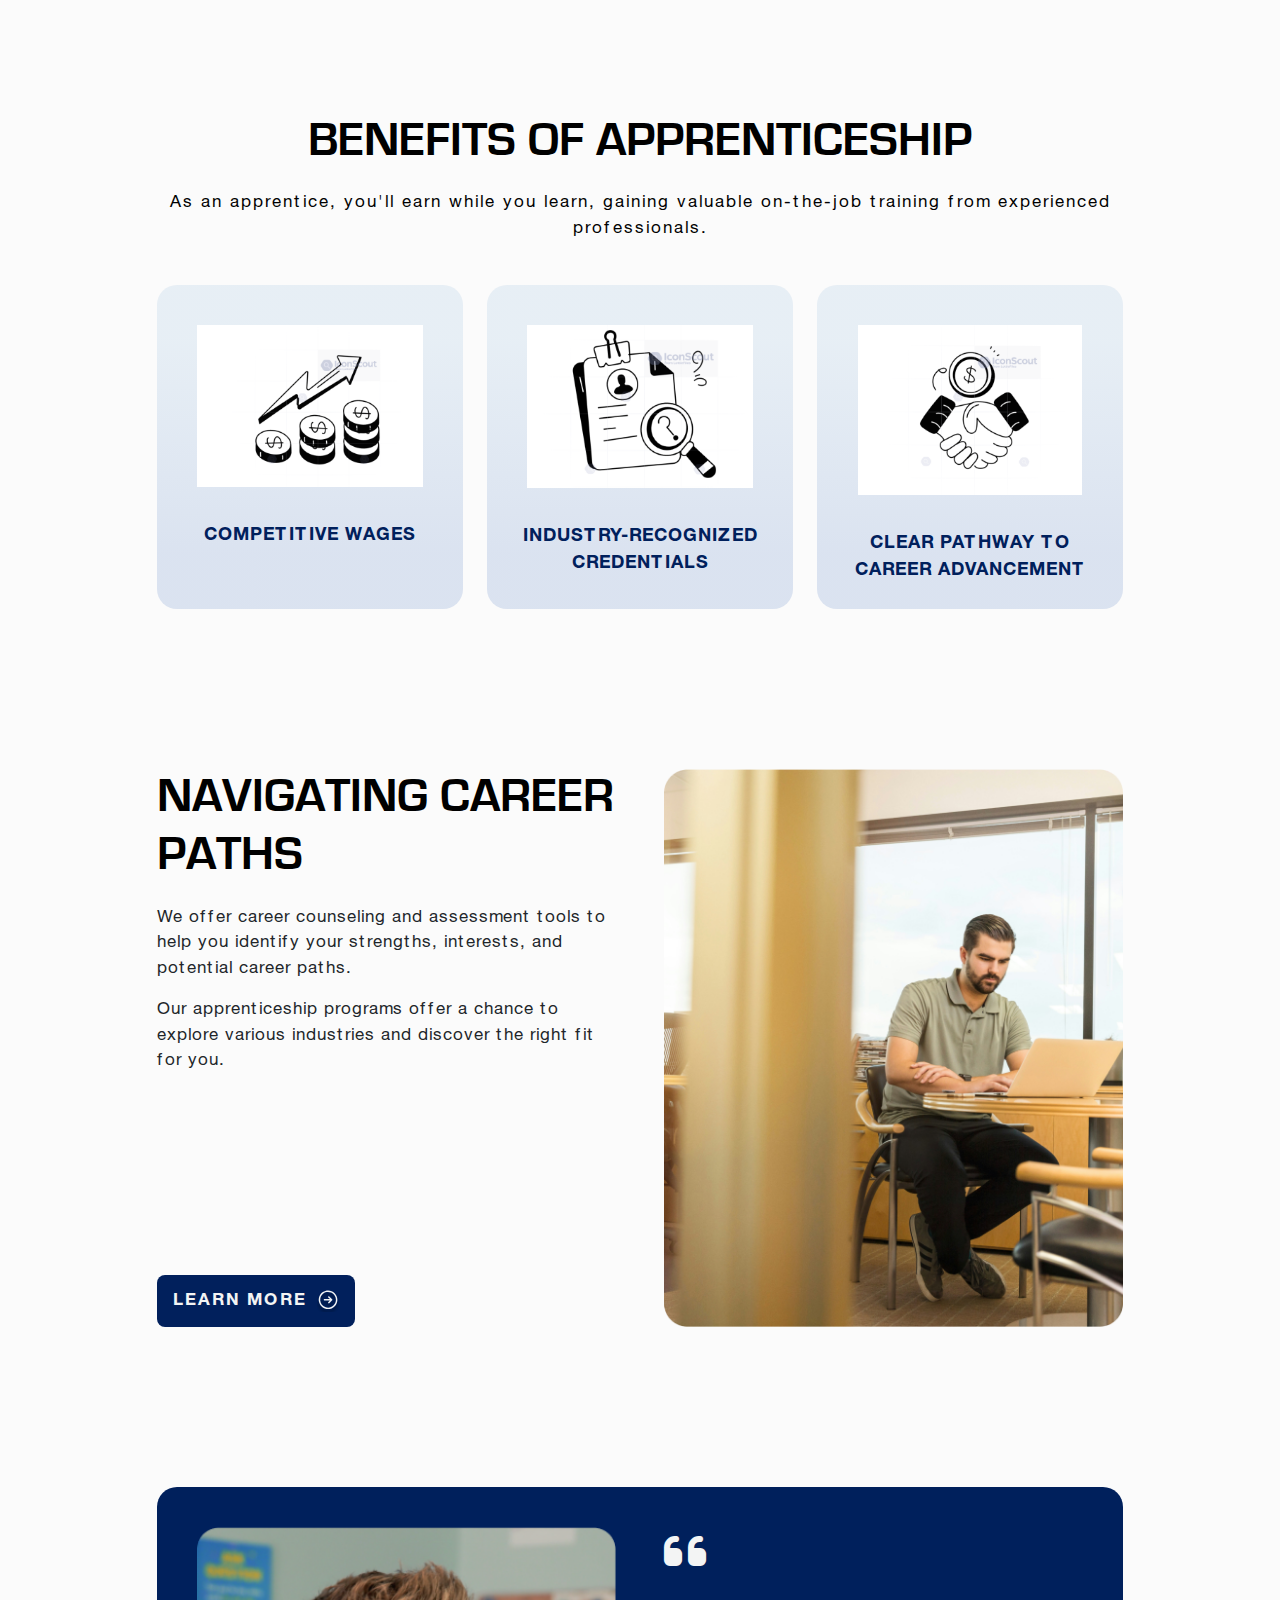
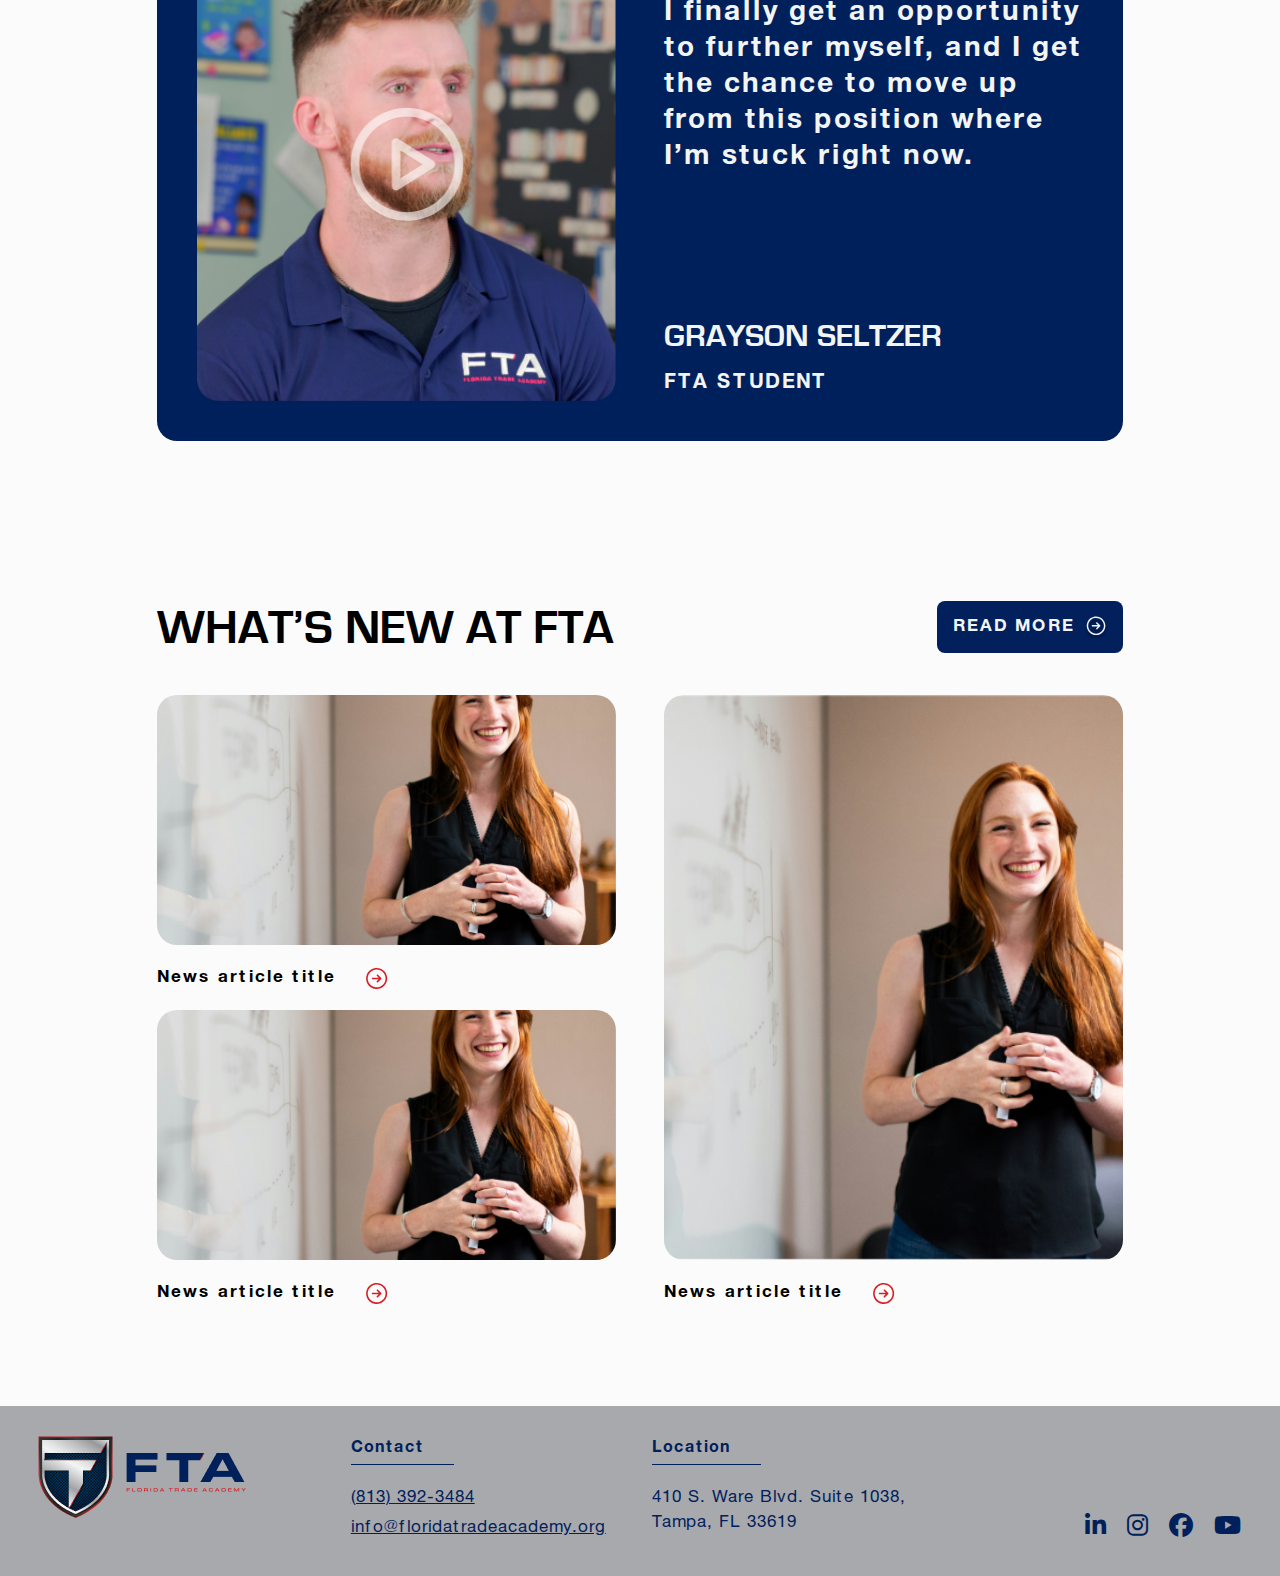
<file: careers-seekers.html>
<!DOCTYPE html>
<html lang="en">

<head>
  <meta charset="utf-8">
  <title>FTA</title>
  <meta content="" name="keywords">
  <meta content="" name="description">
  <meta name="viewport" content="width=device-width, initial-scale=1.0">
  <link href="./assets/images/logo-icon.png" rel="icon">
  <link href="assets/css/bootstrap.min.css" rel="stylesheet">
  <link rel="stylesheet" href="https://cdnjs.cloudflare.com/ajax/libs/font-awesome/6.5.1/css/all.min.css" />
  <link href="assets/css/custom.css" rel="stylesheet">

</head>

<body>
  <div class="page-bg">
    <header id="header" class="header d-flex align-items-cente">
      <div class="container d-flex align-items-center justify-content-lg-between">
        <a href="index.html" class="logo me-auto me-lg-0">
          <img src="assets/images/logo.png" alt="Food Hunt" class="img-fluid">
        </a>

        <nav id="navbar" class="navbar ms-auto">
          <ul>
            <li><a class="nav-link active" href="#">CAREER SEEKERS</a></li>
            <li><a class="nav-link" href="#">EMPLOYERS</a></li>
            <li><a class="nav-link" href="#">COMMUNITY PARTNERS</a></li>
            <li><a class="nav-link" href="#">ABOUT</a></li>
            <li><a class="nav-link" href="#">RESOURCES</a></li>
          </ul>
          <div class="header-cont">
            <div class="row row-cols-1 g-5 header-info">
              <div class="col">
                <span class="header-title">Contact</span>
                <div class="d-flex flex-column g-2">
                  <a href="">(813) 392-3484</a>
                  <a href="">info@floridatradeacademy.org</a>
                </div>
              </div>
              <div class="col">
                <span class="header-title">Location</span>
                <div class="d-flex flex-column g-2">
                  <p href="">410 S. Ware Blvd. Suite 1038, Tampa, FL 33619</p>
                </div>
              </div>
              <div class="col social-icon">
                <a href=""><i class="fa-brands fa-linkedin-in"></i></a>
                <a href=""><i class="fa-brands fa-instagram"></i></a>
                <a href=""><i class="fa-brands fa-facebook"></i></a>
                <a href=""><i class="fa-brands fa-youtube"></i></a>
              </div>
            </div>
          </div>

        </nav>
        <div class="mobile-nav-toggle ms-auto">
          <div class="bar-1"></div>
          <div class="bar-2"></div>
          <div class="bar-3"></div>
        </div>
    </header>
    <main>
      <section class="sec-padd">
        <div class="container-md">
          <div class="row row-cols-1 row-cols-md-2 g-4 g-md-5">
            <div class="col cont-aria">
              <div class="sec-title">
                <h2>Explore Your Future with Florida Trade Academy</h2>
              </div>
              <p>Whether you're aiming to kickstart your career or transition to a new industry, we offer the tools and
                support to help you achieve your full potential.</p>
              <a href="" class="btn btn-secondary mt-auto ms-0">LEARN MORE</a>
            </div>
            <div class="col img-aria">
              <img src="assets/images/career-1.png" alt="">
            </div>
          </div>
        </div>
      </section>
      <section class="sec-padd">
        <div class="bg-section ">
          <div class="containt-box bg-gray-50">
            <div class="container-md">
              <div class="row row-cols-1 row-cols-md-2 g-4 g-md-5">
                <div class="col img-aria">
                  <img src="assets/images/whoweserve-3.png" alt="">
                </div>
                <div class="col cont-aria">
                  <h3>discover apprenticeships across industries</h3>
                  <p>FTA collaborates with local businesses to establish apprenticeship programs tailored to meet
                    industry needs and provide hands-on experience in high-demand fields such as construction,
                    automotive, and manufacturing. Through these partnerships, we aim to equip individuals with the
                    skills and knowledge required for successful careers while meeting the workforce demands of local
                    businesses.
                  </p>
                  <a href="" class="btn btn-secondary mt-auto ms-0">SEE OPEN APPRENTICESHIPS</a>
                </div>

              </div>
            </div>
          </div>
        </div>
      </section>
      <section class="sec-padd benefits-sec">
        <div class="container-md">
          <div class="sec-title text-md-center">
            <h2>benefits of apprenticeship</h2>
            <p>As an apprentice, you'll earn while you learn, gaining valuable on-the-job training from experienced
              professionals.</p>
          </div>
          <div class="row row-cols-1 row-cols-lg-3 g-4 mt-3">
            <div class="col">
              <div class="benefits-box">
                <img src="assets/images/benefits-4.png" alt="">
                <p>COMPETITIVE WAGES</p>
              </div>
            </div>
            <div class="col">
              <div class="benefits-box">
                <img src="assets/images/benefits-5.png" alt="">
                <p>INDUSTRY-RECOGNIZED CREDENTIALS</p>
              </div>
            </div>
            <div class="col">
              <div class="benefits-box">
                <img src="assets/images/benefits-6.png" alt="">
                <p>CLEAR PATHWAY TO CAREER ADVANCEMENT</p>
              </div>
            </div>
          </div>
        </div>
      </section>
      <section class="sec-padd">
        <div class="container-md">
          <div class="row row-cols-1 row-cols-md-2 g-4 g-md-5">
            <div class="col cont-aria">
              <div class="sec-title">
                <h2>Navigating career paths</h2>
              </div>
              <p>We offer career counseling and assessment tools to help you identify your strengths, interests, and potential career paths.  </p>
              <p>Our apprenticeship programs offer a chance to explore various industries and discover the right fit for you.
                </p>
              <a href="" class="btn btn-primary mt-auto ms-0">LEARN MORE</a>
            </div>
            <div class="col img-aria">
              <img src="assets/images/career-2.png" alt="">
            </div>
          </div>
        </div>
      </section>
      <section class="sec-padd testimonial-sec">
        <div class="container-md">
          <div class="testimonial-sec-box">
            <div class="row row-cols-1 row-cols-md-2 g-4 g-md-5">
              <div class="col position-relative">
                <img src="assets/images/testimonial-img-2.png" alt="">
                <a href="#" class="video-icon">
                  <img src="assets/images/video-icon.png" alt="">
                </a>
              </div>
              <div class="col d-flex flex-column">
                <i class="fa-solid fa-quote-left"></i>
                <p>I finally get an opportunity to further myself, and I get the chance to move up from this position where I’m stuck right now.
                </p>

                <div class="mt-auto">
                  <h4 class="name">GRAYSON SELTZER</h4>
                  <p class="post">FTA STUDENT</p>
                </div>
              </div>

            </div>
          </div>
        </div>
      </section>
      <section class="sec-padd whatnew-sec">
        <div class="container-md">
          <div class="row">
            <div class="col-md-6">
              <div class="sec-title">
                <h2>what’s new at fta</h2>
              </div>
            </div>
            <div class="col-md-6 d-none d-md-block">
              <a href="#" class="btn btn-primary ms-auto me-0">READ MORE</a>
            </div>
          </div>
          <div class="row row-cols-1 row-cols-md-2 gx-4 gx-md-5 mt-3">
            <div class="col">
              <a href="" class="whatnew-news">
                <img src="assets/images/whoweserve-2.png" alt="">
                <span class="btn-link">News article title</span>
              </a>
              <a href="" class="whatnew-news mb-0">
                <img src="assets/images/whoweserve-2.png" alt="">
                <span class="btn-link">News article title</span>
              </a>
            </div>
            <div class="col">
              <a href="" class="whatnew-news h-full">
                <img src="assets/images/whoweserve-2.png" alt="">
                <span class="btn-link">News article title</span>
              </a>
            </div>

          </div>
          <div class="d-block d-md-none mt-4">
            <a href="#" class="btn btn-primary">READ MORE</a>
          </div>
        </div>
      </section>

    </main>
    <footer class="footer">
      <div class="container">
        <div class="row g-5">
          <div class="col-12 col-sm-12 col-md-3 col-lg-3">
            <a href="#">
              <img src="assets/images/footer-logo.png" alt="">
            </a>
          </div>
          <div class="col-12 col-sm-12 col-md-6 col-lg-6">
            <div class="row row-cols-1 row-cols-lg-2 g-5 g-md-4 footer-info">
              <div class="col">
                <span class="footer-title">Contact</span>
                <div class="d-flex flex-column g-2">
                  <a href="">(813) 392-3484</a>
                  <a href="">info@floridatradeacademy.org</a>
                </div>
              </div>
              <div class="col">
                <span class="footer-title">Location</span>
                <div class="d-flex flex-column g-2">
                  <p href="">410 S. Ware Blvd. Suite 1038, Tampa, FL 33619</p>
                </div>
              </div>
            </div>
          </div>
          <div class="col-12 col-sm-12 col-md-3 col-lg-3">
            <div class="social-icon">
              <a href=""><i class="fa-brands fa-linkedin-in"></i></a>
              <a href=""><i class="fa-brands fa-instagram"></i></a>
              <a href=""><i class="fa-brands fa-facebook"></i></a>
              <a href=""><i class="fa-brands fa-youtube"></i></a>
            </div>
          </div>
        </div>
      </div>

    </footer>
  </div>
  <script src="assets/js/jquery-3.4.1.min.js"></script>
  <script src="assets/js/bootstrap.bundle.min.js"></script>
  <script src="assets/js/custom.js"></script>

</body>

</html>
</file>
<file: assets/css/custom.css>
@font-face {
  font-family: 'Helvetica Neue';
  src: url('./fonts/HelveticaNeue-Heavy.eot');
  src: url('./fonts/HelveticaNeue-Heavy.eot?#iefix') format('embedded-opentype'),
    url('./fonts/HelveticaNeue-Heavy.woff2') format('woff2'),
    url('./fonts/HelveticaNeue-Heavy.woff') format('woff'),
    url('./fonts/HelveticaNeue-Heavy.ttf') format('truetype');
  font-weight: 900;
  font-style: normal;
  font-display: swap;
}

@font-face {
  font-family: 'Helvetica Neue';
  src: url('./fonts/HelveticaNeue-Black.eot');
  src: url('./fonts/HelveticaNeue-Black.eot?#iefix') format('embedded-opentype'),
    url('./fonts/HelveticaNeue-Black.woff2') format('woff2'),
    url('./fonts/HelveticaNeue-Black.woff') format('woff'),
    url('./fonts/HelveticaNeue-Black.ttf') format('truetype');
  font-weight: 900;
  font-style: normal;
  font-display: swap;
}

@font-face {
  font-family: 'Helvetica Neue';
  src: url('./fonts/HelveticaNeue-Bold.eot');
  src: url('./fonts/HelveticaNeue-Bold.eot?#iefix') format('embedded-opentype'),
    url('./fonts/HelveticaNeue-Bold.woff2') format('woff2'),
    url('./fonts/HelveticaNeue-Bold.woff') format('woff'),
    url('./fonts/HelveticaNeue-Bold.ttf') format('truetype');
  font-weight: bold;
  font-style: normal;
  font-display: swap;
}

@font-face {
  font-family: 'Helvetica Neue';
  src: url('./fonts/HelveticaNeue-Thin.eot');
  src: url('./fonts/HelveticaNeue-Thin.eot?#iefix') format('embedded-opentype'),
    url('./fonts/HelveticaNeue-Thin.woff2') format('woff2'),
    url('./fonts/HelveticaNeue-Thin.woff') format('woff'),
    url('./fonts/HelveticaNeue-Thin.ttf') format('truetype');
  font-weight: 100;
  font-style: normal;
  font-display: swap;
}

@font-face {
  font-family: 'Helvetica Neue';
  src: url('./fonts/HelveticaNeue-UltraLight.eot');
  src: url('./fonts/HelveticaNeue-UltraLight.eot?#iefix') format('embedded-opentype'),
    url('./fonts/HelveticaNeue-UltraLight.woff2') format('woff2'),
    url('./fonts/HelveticaNeue-UltraLight.woff') format('woff'),
    url('./fonts/HelveticaNeue-UltraLight.ttf') format('truetype');
  font-weight: 200;
  font-style: normal;
  font-display: swap;
}

@font-face {
  font-family: 'Helvetica Neue';
  src: url('./fonts/HelveticaNeue-Light.eot');
  src: url('./fonts/HelveticaNeue-Light.eot?#iefix') format('embedded-opentype'),
    url('./fonts/HelveticaNeue-Light.woff2') format('woff2'),
    url('./fonts/HelveticaNeue-Light.woff') format('woff'),
    url('./fonts/HelveticaNeue-Light.ttf') format('truetype');
  font-weight: 300;
  font-style: normal;
  font-display: swap;
}

@font-face {
  font-family: 'Helvetica Neue';
  src: url('./fonts/HelveticaNeue-Roman.eot');
  src: url('./fonts/HelveticaNeue-Roman.eot?#iefix') format('embedded-opentype'),
    url('./fonts/HelveticaNeue-Roman.woff2') format('woff2'),
    url('./fonts/HelveticaNeue-Roman.woff') format('woff'),
    url('./fonts/HelveticaNeue-Roman.ttf') format('truetype');
  font-weight: normal;
  font-style: normal;
  font-display: swap;
}

@font-face {
  font-family: 'Helvetica Neue';
  src: url('./fonts/HelveticaNeue-Medium.eot');
  src: url('./fonts/HelveticaNeue-Medium.eot?#iefix') format('embedded-opentype'),
    url('./fonts/HelveticaNeue-Medium.woff2') format('woff2'),
    url('./fonts/HelveticaNeue-Medium.woff') format('woff'),
    url('./fonts/HelveticaNeue-Medium.ttf') format('truetype');
  font-weight: 500;
  font-style: normal;
  font-display: swap;
}

@font-face {
  font-family: 'EuroStyle';
  src: url('./fonts/EuroStyleNormal.eot');
  src: url('./fonts/EuroStyleNormal.eot?#iefix') format('embedded-opentype'),
    url('./fonts/EuroStyleNormal.woff2') format('woff2'),
    url('./fonts/EuroStyleNormal.woff') format('woff'),
    url('./fonts/EuroStyleNormal.ttf') format('truetype');
  font-weight: normal;
  font-style: normal;
  font-display: swap;
}

@font-face {
  font-family: 'Eurostile';
  src: url('./fonts/EurostileBold.eot');
  src: url('./fonts/EurostileBold.eot?#iefix') format('embedded-opentype'),
    url('./fonts/EurostileBold.woff2') format('woff2'),
    url('./fonts/EurostileBold.woff') format('woff'),
    url('./fonts/EurostileBold.ttf') format('truetype');
  font-weight: bold;
  font-style: normal;
  font-display: swap;
}


html {
  font-family: 'Helvetica Neue';
  background: #fff;
}

body {
  font-size: 17px;
  font-family: 'Helvetica Neue';
  background: rgba(167, 169, 172, 0.05);
  letter-spacing: 1px;
}

body.menuactive {
  overflow: hidden;
}

a {
  text-decoration: none;
  transition: all 0.5s;
}

a:hover {
  text-decoration: none;
  transition: all 0.5s;
}

.container {
  max-width: 1360px;
}

.container-md {
  max-width: 990px;
}

h1,
h2,
h3,
h4,
h5,
h6 {
  font-family: 'Eurostile';
  letter-spacing: 0px;
}

img {
  max-width: 100%;
}

.btn {
  border-radius: 8px;
  padding: 13px 16px;
  text-align: center;
  font-size: 17px;
  border: 0px;
  text-transform: uppercase;
  letter-spacing: 2px;
  font-weight: bold;
  display: flex;
  align-items: center;
  gap: 10px;
  width: fit-content;

}

.btn::after {
  content: "";
  display: block;
  width: 22px;
  height: 22px;
  background-image: url('../images/btn-arrow.svg');
  background-size: cover;
  background-position: center;
}

.btn-primary {
  background: #01205C;
  border: 0px;
  color: #F3F4F4;
}

.btn-primary:hover {
  background: #D11B22;

}

.btn-primary:focus-visible {
  background-color: #D11B22;
  border-color: #D11B22;
  outline: 0;
  box-shadow: none;
}

.btn-primary:focus,
.btn-primary:active {
  background-color: #D11B22 !important;
  border-color: #D11B22 !important;
  outline: 0;
  box-shadow: none;
}


.btn-outline-primary {
  background: transparent;
  border: 2px solid #01205C;
  color: #01205C;
}

.btn-outline-primary::after {
  background-image: url('../images/outline-btn-arrow.svg');
}

.btn-outline-primary:hover {
  background: #F3F4F4;
  border: 2px solid #01205C;
  color: #01205C;

}

.bg-gray-5 {
  background: rgba(217, 217, 217, 0.05) !important;
}

.bg-gray-10 {
  background: rgba(217, 217, 217, 0.1) !important;
}

.bg-gray-20 {
  background: rgba(217, 217, 217, 0.2) !important;
}

.bg-gray-30 {
  background: rgba(217, 217, 217, 0.3) !important;
}

.bg-gray-40 {
  background: rgba(217, 217, 217, 0.4) !important;
}

.bg-gray-50 {
  background: rgba(217, 217, 217, 0.5) !important;
}

.bg-gray-60 {
  background: rgba(217, 217, 217, 0.6) !important;
}

.bg-gray-70 {
  background: rgba(217, 217, 217, 0.7) !important;
}

.bg-gray-80 {
  background: rgba(217, 217, 217, 0.8) !important;
}

.bg-gray-90 {
  background: rgba(217, 217, 217, 0.9) !important;
}

.bg-gray-100 {
  background: rgba(217, 217, 217, 1) !important;
}

/* 
.btn-outline-primary:focus-visible {
  background-color: #D11B22;
  border-color: #D11B22;
  outline: 0;
  box-shadow: none;
}

.btn-outline-primary:focus,
.btn-outline-primary:active {
  background-color: #D11B22 !important;
  border-color: #D11B22 !important;
  outline: 0;
  box-shadow: none;
} */

.btn-secondary {
  background: #D11B22;
  border: 0px;
  color: #F3F4F4;
}

.btn-secondary:hover {
  background: #01205C;

}

.btn-secondary:focus-visible {
  background-color: #01205C;
  border-color: #01205C;
  outline: 0;
  box-shadow: none;
}

.btn-secondary:focus,
.btn-secondary:active {
  background-color: #01205C !important;
  border-color: #01205C !important;
  outline: 0;
  box-shadow: none;
}

.btn-link {
  padding: 13px 16px;
  text-decoration: none;
  letter-spacing: 2px;
  font-weight: 700;
  display: flex;
  align-items: center;
  gap: 30px;
  color: #000000;
}

.btn-link:hover {
  color: #D11B22;
}

.btn-link::after {
  content: "";
  display: block;
  width: 22px;
  height: 22px;
  background-image: url('../images/btn-link-arrow.svg');
  background-size: cover;
  background-position: center;
}


.header {
  background: #00205C;
  padding: 10px 0;
}

/* .header-scrolled{
  position: fixed;
  width: 100%;
  z-index: 2;
} */

.logo {
  margin-bottom: -30px;
  position: relative;
  z-index: 9;
}

/*--------------------------------------------------------------
# Navigation Menu
--------------------------------------------------------------*/
/**
* Desktop Navigation 
*/
.navbar {
  padding: 0;
}

.navbar ul {
  margin: 0;
  padding: 0;
  display: flex;
  list-style: none;
  align-items: center;
  gap: 20px;
}

.navbar li {
  position: relative;
  padding: 0px;
}

.navbar a {
  display: flex;
  align-items: center;
  justify-content: space-between;
  padding: 5px 10px;
  color: #F3F4F4;
  text-transform: uppercase;
  transition: 0.3s;
  font-size: 16px;
  font-weight: 400;
  letter-spacing: 2px;
}

.navbar a i {
  font-size: 12px;
  line-height: 0;
  margin-left: 5px;
}

.navbar a:hover,
.navbar .active,
.navbar li:hover>a {
  color: #D11B22;

}

.navbar .dropdown ul {
  display: block;
  position: absolute;
  left: 14px;
  top: calc(100% + 30px);
  margin: 0;
  padding: 10px 0;
  z-index: 99;
  opacity: 0;
  visibility: hidden;
  background: #fff;
  box-shadow: 0px 0px 30px rgba(127, 137, 161, 0.25);
  transition: 0.3s;
  border-radius: 4px;
}

.navbar .dropdown ul li {
  min-width: 200px;
}

.navbar .dropdown ul a {
  padding: 10px 20px;
  color: #00476d;
}

.navbar .dropdown ul a i {
  font-size: 12px;
}

.navbar .dropdown ul a:hover,
.navbar .dropdown ul .active:hover,
.navbar .dropdown ul li:hover>a {
  color: #cda45e;
}

.navbar .dropdown:hover>ul {
  opacity: 1;
  top: 100%;
  visibility: visible;
}

.navbar .dropdown .dropdown ul {
  top: 0;
  left: calc(100% - 30px);
  visibility: hidden;
}

.navbar .dropdown .dropdown:hover>ul {
  opacity: 1;
  top: 0;
  left: 100%;
  visibility: visible;
}

@media (max-width: 1366px) {
  .navbar .dropdown .dropdown ul {
    left: -90%;
  }

  .navbar .dropdown .dropdown:hover>ul {
    left: -100%;
  }
}

.mobile-nav-toggle {
  display: none;
}

/**
* Mobile Navigation 
*/
.mobile-nav-toggle {
  color: #D11B22;
  font-size: 36px;
  cursor: pointer;
  display: none;
  line-height: 0;
  transition: 0.5s;
}

header-cont {
  margin-top: auto;
}

.header-info .header-title {
  font-size: 16px;
  font-weight: 700;
  border-bottom: 1px solid #F3F4F4;
  color: #F3F4F4;
  padding-right: 30px;
  padding-bottom: 4px;
  margin-bottom: 20px;
  display: block;
  width: fit-content;
}

.header-info a {
  color: #F3F4F4;
  text-decoration: underline;
  margin-bottom: 5px;
  word-break: break-all;
  text-transform: unset;
}

.header-info a:hover {
  color: #D11B22;
  text-decoration: underline;
}

.header-info p {
  margin-bottom: 0px;
  color: #F3F4F4;
}

.navbar .header-cont {
  display: none;
}

.header-cont .social-icon {
  display: flex;
  align-items: flex-end;
  justify-content: flex-start;
  gap: 20px;
  height: 100%;
}

.header-cont .social-icon a {
  color: #F3F4F4;
  font-size: 24px;
  text-decoration: none;
}

.header-cont .social-icon a i {
  font-size: 24px;
}



@media (max-width: 991px) {
  .mobile-nav-toggle {
    display: block;
  }

  .navbar ul,
  .navbar .header-cont {
    display: none;
  }
}

.bar-1,
.bar-2,
.bar-3 {
  width: 30px;
  height: 2px;
  background-color: #F3F4F4;
  margin-bottom: 7px;
  transition: 500ms;
}

.bar-3 {
  margin-bottom: 0;
  margin-top: 7px;
}

.bar-2 {
  margin-bottom: 0;

}

.bi-list .bar-1 {
  transform: rotate(45deg) translateY(13px) translateX(3px);
  background-color: #F3F4F4;
  margin-bottom: 7px;
}

.bi-list .bar-2 {
  opacity: 0;
  display: none;
}

.bi-list .bar-3 {
  transform: rotate(-45deg) translateX(-6px) translateY(-3px);
  background-color: #F3F4F4;
  margin-bottom: 7px;
}

.navbar-mobile {
  position: absolute;
  top: 93px;
  right: 0px;
  bottom: 0px;
  left: 0px;
  padding: 10px 0;
  border-radius: 0px;
  background-color: #00205C;
  overflow-y: auto;
  transition: 0.3s;
  z-index: 2;
  display: flex;
  flex-direction: row;
  gap: 50px;
}

.navbar-mobile .mobile-nav-toggle {
  position: absolute;
  top: 15px;
  right: 15px;
}

.navbar-mobile ul {
  display: block;
  width: 100%;

}

.navbar-mobile a {
  padding: 10px 20px;
  font-size: 15px;
  color: #F3F4F4;
}

.navbar-mobile a:hover,
.navbar-mobile .active,
.navbar-mobile li:hover>a {
  color: #D11B22;
}

.navbar-mobile .getstarted {
  margin: 15px;
}

.navbar-mobile .dropdown ul {
  position: static;
  display: none;
  margin: 10px 20px;
  padding: 10px 0;
  z-index: 99;
  opacity: 1;
  visibility: visible;
  background: #fff;
  box-shadow: 0px 0px 30px rgba(127, 137, 161, 0.25);
}

.navbar-mobile .dropdown ul li {
  min-width: 200px;
}

.navbar-mobile .dropdown ul a {
  padding: 10px 20px;
}

.navbar-mobile .dropdown ul a i {
  font-size: 12px;
}

.navbar-mobile .dropdown ul a:hover,
.navbar-mobile .dropdown ul .active:hover,
.navbar-mobile .dropdown ul li:hover>a {
  color: #D11B22;
}

.navbar-mobile .dropdown>.dropdown-active {
  display: block;
}

main {
  /* padding-top: 130px; */
}

.sec-padd {
  padding: 80px 0;
}

.container {
  max-width: 1240px;
}

.home-banner-sec {
  position: relative;
  height: 550px;
}

.banner-bg {
  left: 0;
  position: absolute;
  top: 0;
  width: 100%;
  height: 100%;
}

.banner-bg img {
  width: 100%;

  object-fit: cover;
  height: 100%;
}

.banner-cont {
  position: relative;
  z-index: 1;
  background: rgba(0, 32, 92, 0.4);
  padding: 30px 0px;
  display: flex;
  align-items: center;
  height: 100%;
}

.banner-cont h1 {
  font-size: 88px;
  font-weight: bold;
  color: #ffffff;
  text-transform: uppercase;
}

.video-icon {
  position: absolute;
  left: 50%;
  top: 50%;
  transform: translate(-50%, -50%);
}

.about-sec {
  text-align: center;
}

.about-sec h2 {
  font-size: 48px;
  text-transform: uppercase;
  margin-bottom: 30px;
  color: #000;
}

.about-sec p {
  font-size: 24px;
  margin-bottom: 30px;
  color: #000;
  letter-spacing: 2px;
}

.sec-title h2 {
  font-size: 48px;
  text-transform: uppercase;
  margin-bottom: 20px;
  color: #000;
}

.sec-title p {
  font-size: 17px;
  margin-bottom: 20px;
  color: #000;
  letter-spacing: 2px;
}

.partner-logo {
  background: #D9D9D9;
  border-radius: 20px;
  padding: 10px;
  text-align: center;
}

.benefits-sec {}

.benefits-box {
  background: #F3F4F4;
  border-radius: 20px;
  padding: 25px;
  text-align: center;
  background: linear-gradient(180deg, rgba(124, 191, 255, 0.1) 16.5%, rgba(3, 74, 206, 0.1) 83%), #F3F4F4;
  height: 100%;
}

.benefits-box img {
  max-height: 200px;
  width: auto;
  padding: 15px;
}

.benefits-box p {
  color: #00205C;
  font-size: 18px;
  margin-top: 20px;
  font-weight: bold;
  margin-bottom: 0px;
}

.whoweserve-sec {}

.containt-box {
  padding: 60px 0px;
}

.bg-section .containt-box:nth-child(4n + 1) {
  background: rgba(209, 211, 212, 70%);
}

.bg-section .containt-box:nth-child(4n + 2) {
  background: rgba(209, 211, 212, 50%);
}

.bg-section .containt-box:nth-child(2n + 2) .img-aria {
  order: 1;
}

.bg-section .containt-box:nth-child(2n + 2) .cont-aria {
  order: 2;
}

.bg-section .containt-box:nth-child(4n + 3) {
  background: rgba(209, 211, 212, 30%);
}

.bg-section .containt-box:nth-child(4n + 4) {
  background: rgba(209, 211, 212, 15%);
}

.cont-aria {
  display: flex;
  flex-direction: column;
}

.img-aria img {
  border-radius: 20px;
  max-width: 100%;
  width: 100%;
}

.containt-box h3 {
  font-size: 40px;
  text-transform: uppercase;
  font-weight: 700;
  margin-bottom: 20px;
}

.containt-box p {
  color: #000000;
  font-size: 20px;
  margin-bottom: 20px;
  letter-spacing: 2px;
  line-height: 28px;
}

.testimonial-sec-box {
  background: #00205C;
  border-radius: 20px;
  padding: 40px;
}

.testimonial-sec-box img {
  border-radius: 20px;
  width: 100%;
}

.testimonial-sec-box p {
  color: #F3F4F4;
  font-size: 28px;
  margin-bottom: 20px;
  letter-spacing: 2px;
  line-height: 36px;
  font-weight: 700;
}

.testimonial-sec-box .name {
  color: #F3F4F4;
  font-size: 32px;
  margin-bottom: 10px;
  font-weight: 700;
  text-transform: uppercase;
}

.testimonial-sec-box .post {
  color: #F3F4F4;
  font-size: 20px;
  margin-bottom: 0px;
  font-weight: 700;
}

.testimonial-sec-box i {
  color: #F3F4F4;
  font-size: 48px;
  margin-bottom: 20px;
}

.whatnew-sec {}

.whatnew-news {
  padding: 0;
  text-align: center;
  overflow: hidden;
  margin-bottom: 10px;
  height: 50%;

}

.whatnew-news .btn-link {
  padding: 20px 0px;

}

.whatnew-news img {
  height: 100%;
  width: 100%;
  object-fit: cover;
  max-height: 250px;
  border-radius: 20px;
}

.whatnew-news.h-full {
  height: 100%;
  max-height: 100%;
}

.whatnew-news.h-full img {
  max-height: 100%;
  max-height: 565px;
}

.footer {
  background: #A7A9AC;
  padding: 30px 0px;
  color: #00205C;
}

.footer-info .footer-title {
  font-size: 16px;
  font-weight: 700;
  border-bottom: 1px solid #00205C;
  color: #00205C;
  padding-right: 30px;
  padding-bottom: 4px;
  margin-bottom: 20px;
  display: block;
  width: fit-content;
}

.footer-info a {
  color: #00205C;
  text-decoration: underline;
  margin-bottom: 5px;
  word-break: break-all;
}

.footer-info a:hover {
  color: #D11B22;
  text-decoration: underline;
}

.footer-info p {
  margin-bottom: 0px;
}

.social-icon {
  display: flex;
  align-items: flex-end;
  justify-content: flex-end;
  gap: 20px;
  height: 100%;
}

.social-icon a {
  color: #00205C;
  font-size: 24px;
}

.social-icon a:hover {
  color: #D11B22;
}

/* Start About page */
.ourteam-box {
  background: linear-gradient(180deg, rgba(124, 191, 255, 0.1) 16.5%, rgba(3, 74, 206, 0.1) 83%), #F3F4F4;
  border-radius: 24px;
  padding: 20px;
  text-align: center;
  height: 100%;

}

.ourteam-box p {
  color: #000000;
  font-size: 20px;
  font-weight: 700;
  text-transform: uppercase;
  text-align: left;
  padding-top: 10px;

}

.ourteam-box img {
  border-radius: 20px;
  width: auto;
}

/* End About page */








@media (max-width: 1140px) {
  .slide-container {
    width: 370px;
    height: 370px;
  }

  .slide-container .slide {
    width: 40px;
    height: 40px;
    margin-top: -20px;
    margin-left: -20px;
  }
}

@media (max-width: 1366px) {
  .navbar .dropdown .dropdown ul {
    left: -90%;
  }

  .navbar .dropdown .dropdown:hover>ul {
    left: -100%;
  }
}

@media (max-width: 1299px) {
  .container {
    max-width: 96%;
  }
}

@media (max-width: 1199px) {
  .navbar ul {
    gap: 10px;
  }

  .navbar a {
    padding: 5px 5px;
    font-size: 13px;
  }


  .sec-padd,
  footer {
    padding: 60px 0;
  }

}

@media (max-width: 1024px) {
  .navbar ul {
    gap: 10px;
  }

  .navbar a {
    padding: 5px 5px;
    font-size: 13px;
  }

  .container-md {
    width: 90%;
  }

  .banner-cont h1 {
    font-size: 60px;
  }

  .about-sec h2,
  .containt-box h3 {
    font-size: 34px;
  }

  .about-sec p {
    font-size: 16px;
    font-weight: 700;
  }

  .sec-title h2 {
    font-size: 40px;

  }

  .sec-title p,
  .containt-box p,
  .testimonial-sec-box .post {
    font-size: 16px;
  }

  .testimonial-sec-box p {
    font-size: 26px;
    margin-bottom: 30px;
  }

  .testimonial-sec-box .name {
    font-size: 26px;
    margin-bottom: 0;
  }

  .testimonial-sec-box i {
    font-size: 44px;
  }



}

@media (max-width: 991px) {

  .sec-padd,
  footer {
    padding: 50px 0;
  }



  #header {
    padding: 10px 0px;
  }

  .navbar-mobile {
    padding: 30px 40px
  }

  .navbar a {
    padding: 5px 5px;
    font-size: 20px;
  }

  .navbar-mobile ul {
    display: flex;
    width: 100%;
    flex-direction: column;
    align-items: flex-start;
    gap: 30px;
  }

  .navbar-mobile .header-cont {
    display: block;
  }



}

@media (max-width: 767px) {
  .banner-cont h1 {
    font-size: 40px;
  }

  .banner-cont {
    align-items: flex-end;
  }

  .about-sec h2,
  .containt-box h3 {
    font-size: 30px;
  }

  .about-sec p {
    font-size: 16px;
    font-weight: 700;
  }

  .sec-title h2 {
    font-size: 36px;

  }

  .sec-title p,
  .containt-box p,
  .testimonial-sec-box .post {
    font-size: 16px;
  }

  .testimonial-sec-box p {
    font-size: 24px;
    margin-bottom: 30px;
  }

  .testimonial-sec-box .name {
    font-size: 24px;
    margin-bottom: 0;
  }

  .testimonial-sec-box i {
    font-size: 40px;
  }

  .cont-aria {
    order: 1;
  }

  .whatnew-news img {
    height: 300px;
    max-height: 300px;
    object-fit: cover;
  }

  .social-icon {
    justify-content: flex-start;
  }

  .containt-box img {
    max-height: 300px;
    object-fit: cover;
  }

  .ourteam-box p {
    text-align: center;
    ;
  }


}

@media (max-width: 575px) {
  .logo img {
    max-width: 60%;
  }

}
</file>
